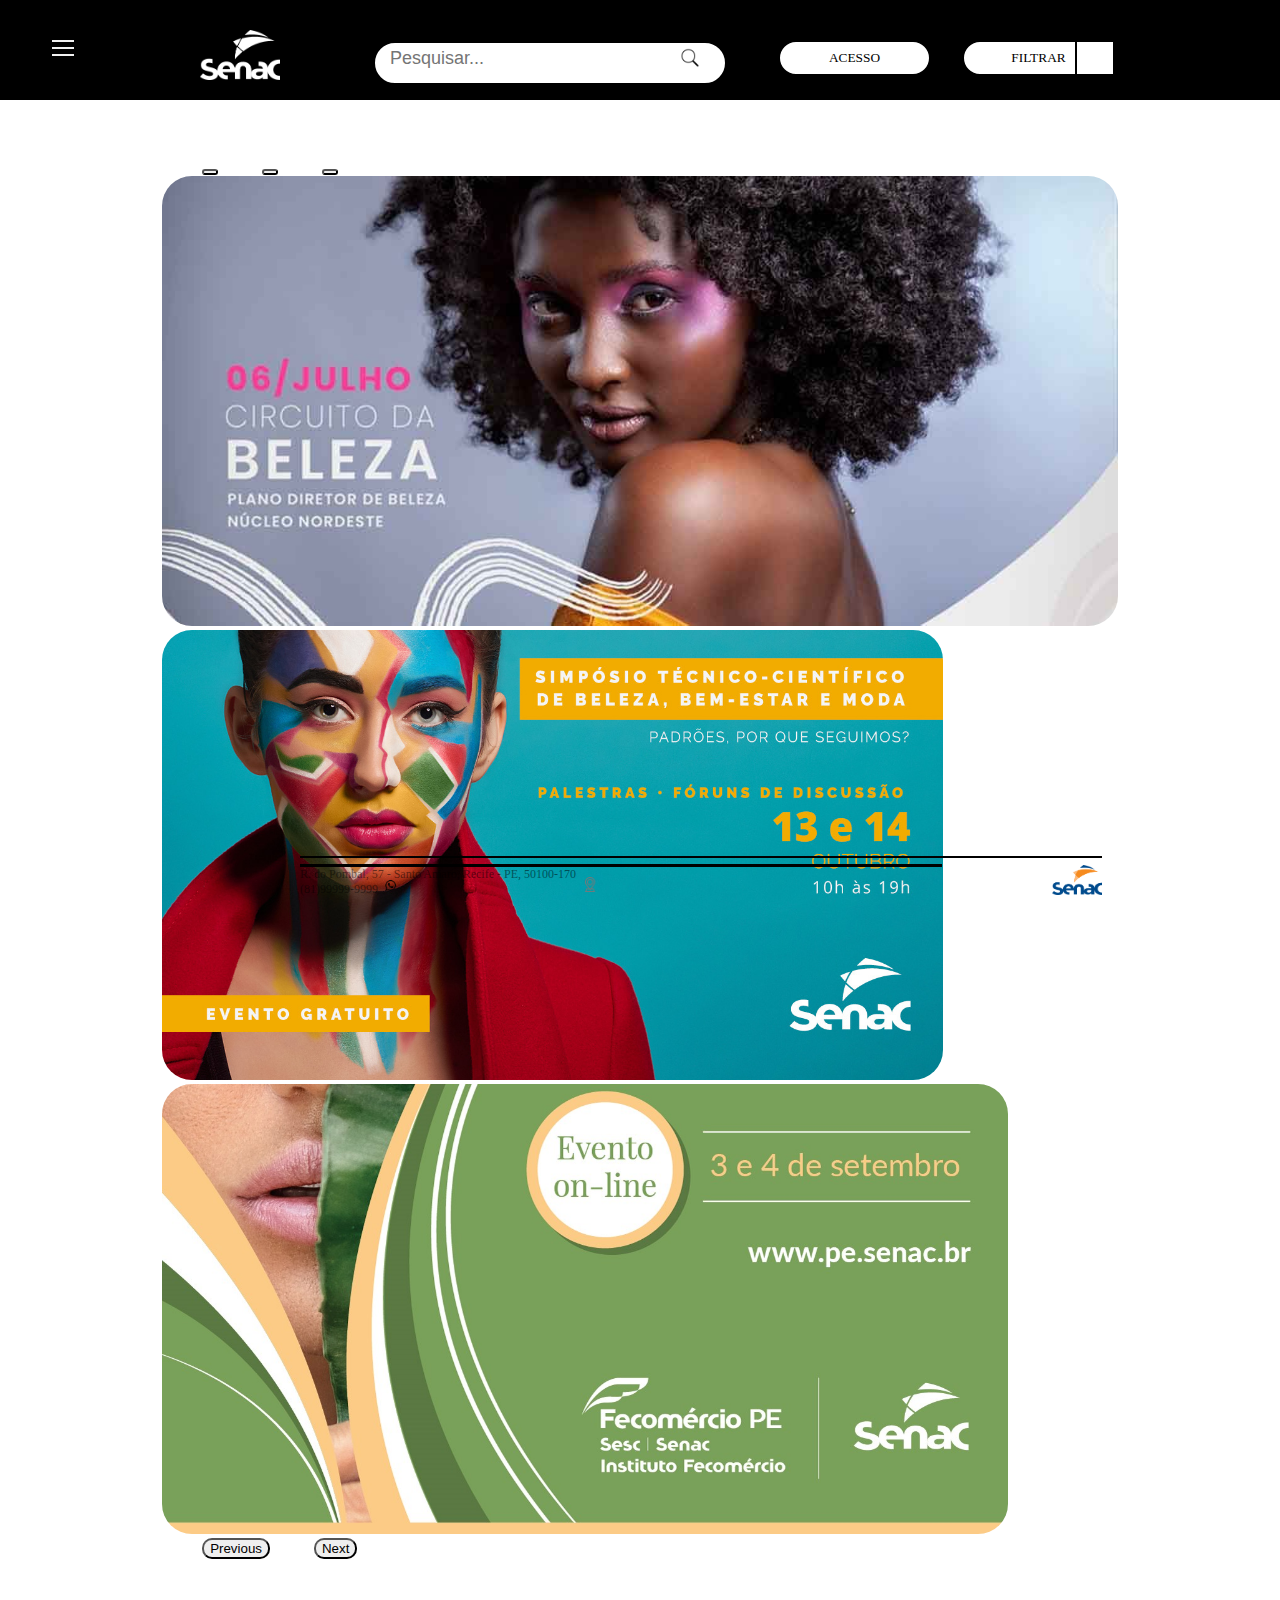
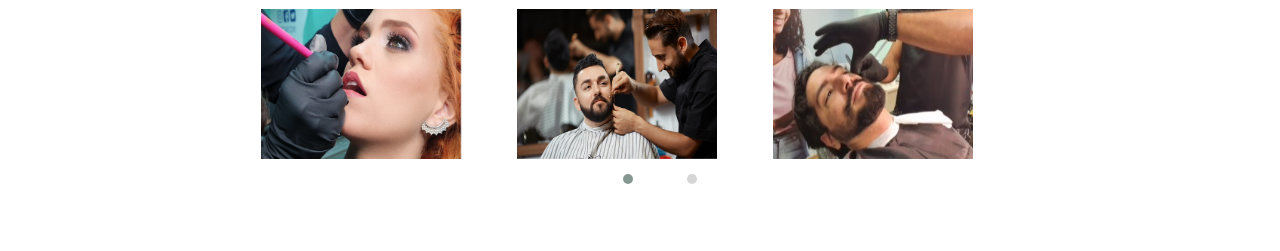
<file: index.html>
<!DOCTYPE html>
<html lang="pt-br">

<head>
  <meta charset="UTF-8">
  <meta http-equiv="X-UA-Compatible" content="IE=edge">
  <meta name="viewport" content="width=device-width, initial-scale=1.0">
  <link rel="stylesheet" href="index.css">
  <!--bootstrap-->
  <link href="https://cdn.jsdelivr.net/npm/bootstrap@5.1.3/dist/css/bootstrap.min.css" rel="stylesheet"
    integrity="sha384-1BmE4kWBq78iYhFldvKuhfTAU6auU8tT94WrHftjDbrCEXSU1oBoqyl2QvZ6jIW3" crossorigin="anonymous">
  <!--owl css-->
  <link rel="stylesheet" href="style/owl/owl.carousel.min.css">
  <link rel="stylesheet" href="style/owl/owl.theme.default.min.css">

  <title>Senac Beleza</title>
</head>

<body>

  <header>
    <!--Cabeçalho-->
    <div id="container">
        <div id="retangulo">
            <a href="index.html">
                <img src="imgSenac/logo_senac_branco.png" alt="Senac Logo" id="logoBranca">
            </a>

            <div id="container">
                <div class="dropdown">  
                <button class="dropbtn">
                    <div class="linha"></div>
                    <div class="linha"></div>
                    <div class="linha"></div>
                </button>
                <div class="dropdown-content">
                    <a class='login' href="logingeral.html"><i class="fas fa-user-check"></i> Fazer login</a>
                    <a href="index.html"><i class="fas fa-home"></i> Tela Inicial</a>
                    <a href="setores.html"><i class="fas fa-cut"></i> Setores</a>
                    <a href="eventos.html"><i class="far fa-calendar-check"></i> Evento</a>
                    <a href="sobreNos.html"><i class="fas fa-users"></i> Sobre Nós</a>
                    <a href="ajuda.html"><i class="fas fa-question-circle"></i> Ajuda</a>
                </div>
            </div>

            <!--Caixa de pesquisa de conteúdo-->
            <div id="divBusca">
                <input type="search" id="txtBusca" placeholder="&nbsp;&nbsp;Pesquisar..."/>
                <img src="imgIcones/lupa.png" id="icnBusca" alt="Pesquisa">
            </div>

            <!--Botão de acesso a conta-->
                <a href="logingeral.html">
                    <button role="button" class="btnAcesso">
                        ACESSO
                    </button>
                </a>

            <!--Botão de filtro-->
            <div id="divFiltro">
                <form>
                    <button type="button" id="btnFiltro" id="txtFiltro">FILTRAR</button>
                    <button type="button" class="btnFiltroEx"></button>
                </form>
            </div>
        </div>
    </div>

</header>

  <div class="conteudo">
 
      <div id="carouselExampleDark" class="carousel carousel-dark slide" data-bs-ride="carousel">
        <div class="carousel-indicators">
          <button type="button" data-bs-target="#carouselExampleDark" data-bs-slide-to="0" class="active"
            aria-current="true" aria-label="Slide 1"></button>
          <button type="button" data-bs-target="#carouselExampleDark" data-bs-slide-to="1"
            aria-label="Slide 2"></button>
          <button type="button" data-bs-target="#carouselExampleDark" data-bs-slide-to="2"
            aria-label="Slide 3"></button>
        </div>
        <div class="carousel-inner">
          <div class="carousel-item active" data-bs-interval="10000">
            <img src="img/b beuty.jpg" class="d-block w-100 border" alt="evento">
          </div>
          <div class="carousel-item" data-bs-interval="2000">
            <img src="img/senac.beleza.img1.jpg" class="d-block w-100 border" alt="beleza">
          </div>
          <div class="carousel-item">
            <img src="img/seminario-biosseguranca-cartaz.jpg" class="d-block w-100 border" alt="informações">
          </div>
        </div>
        <button class="carousel-control-prev" type="button" data-bs-target="#carouselExampleDark" data-bs-slide="prev">
          <span class="carousel-control-prev-icon" aria-hidden="true"></span>
          <span class="visually-hidden">Previous</span>
        </button>
        <button class="carousel-control-next" type="button" data-bs-target="#carouselExampleDark" data-bs-slide="next">
          <span class="carousel-control-next-icon" aria-hidden="true"></span>
          <span class="visually-hidden">Next</span>
        </button>
      </div>

    <div class="carousel02">
      <div class="owl-carousel owl-theme">
        <div class="item">
          <img class='box-img ' src="img/senac.beleza.img2.jpg" alt="mulher">
        </div>
        <div class="item">
          <img class='box-img ' src="img/barba 2.jpg" alt="corte">
        </div>
        <div class="item">
          <img class='box-img ' src="img/Barba.jpg" alt="corte02">
        </div>
        <div class="item">
          <img class='box-img ' src="img/maquiadora.jpeg" alt="mulher no salão">
        </div>

        <div class="item">
          <img class='box-img' src="img/Visagismo-para-homens.jpg" alt="corte03">
        </div>
      </div>
    </div>

    <div class="footer1">
      <hr size="2" color="black" width="800">
      <div>
          <footer>
              R. do Pombal, 57 - Santo Amaro, Recife - PE, 50100-170<br>(81)99999-9999
          </footer>
          <img src="imgIcones/local.png" alt="Localização" id="localIcon">
          <img src="imgIcones/whats.png" alt="Whatsapp" id="whatsIcon">
          <img src="imgSenac/senaclogo2.png" alt="Senac Logo 2" id="logo2">
      </div>
  </div>
    <!--Jquery-->
    <script src="js/owl/jquery.min.js"></script>
    <script src="js/owl/owl.carousel.min.js"></script>
    <script src="js/owl/main.js"></script>

    <!--bootstrap-->
    <script src="https://cdn.jsdelivr.net/npm/bootstrap@5.1.3/dist/js/bootstrap.bundle.min.js"
      integrity="sha384-ka7Sk0Gln4gmtz2MlQnikT1wXgYsOg+OMhuP+IlRH9sENBO0LRn5q+8nbTov4+1p"
      crossorigin="anonymous"></script>
    <script src="https://cdn.jsdelivr.net/npm/@popperjs/core@2.10.2/dist/umd/popper.min.js"
      integrity="sha384-7+zCNj/IqJ95wo16oMtfsKbZ9ccEh31eOz1HGyDuCQ6wgnyJNSYdrPa03rtR1zdB"
      crossorigin="anonymous"></script>
    <script src="https://cdn.jsdelivr.net/npm/bootstrap@5.1.3/dist/js/bootstrap.min.js"
      integrity="sha384-QJHtvGhmr9XOIpI6YVutG+2QOK9T+ZnN4kzFN1RtK3zEFEIsxhlmWl5/YESvpZ13"
      crossorigin="anonymous"></script>

</body>

</html>
</file>
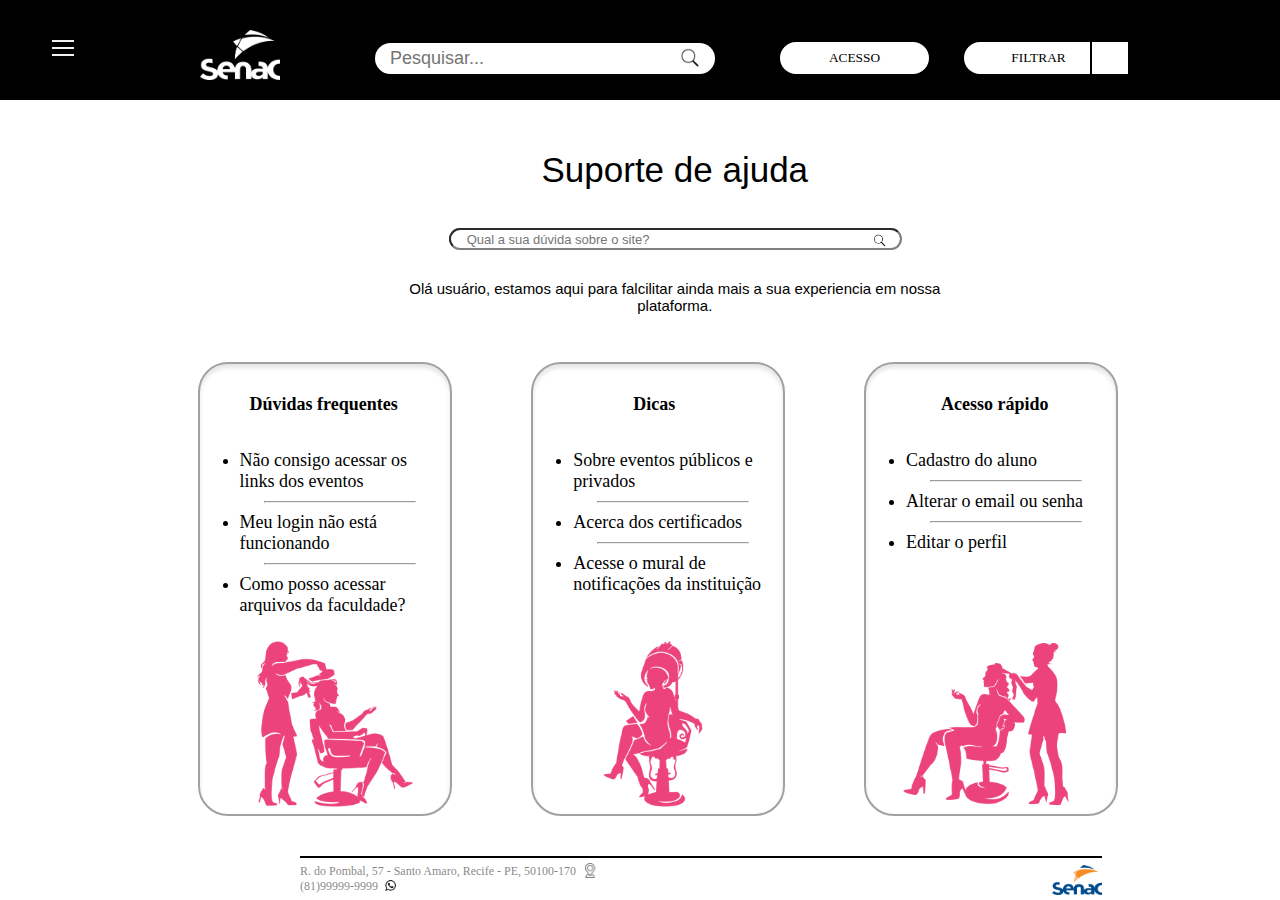
<file: ajuda.html>
<!DOCTYPE html>
<html lang="pt-br">
<head>
    <meta charset="UTF-8">
    <meta http-equiv="X-UA-Compatible" content="IE=edge">
    <meta name="viewport" content="width=device-width, initial-scale=1.0">
    <link rel="stylesheet" href="style/ajuda.css">
    
    <title>Central de ajuda</title>
</head>
<body>

<header>
    <!--Cabeçalho-->
    <div id="container">
        <div id="retangulo">
            <a href="index.html">
                <img src="imgSenac/logo_senac_branco.png" alt="Senac Logo" id="logoBranca">
            </a>

            <div id="container">
                <div class="dropdown">
                <button class="dropbtn">
                    <div class="linha"></div>
                    <div class="linha"></div>
                    <div class="linha"></div>
                </button>
                <div class="dropdown-content">
                    <a class='login' href="logingeral.html"><i class="fas fa-user-check"></i> Fazer login</a>
                    <a href="index.html"><i class="fas fa-home"></i> Tela Inicial</a>
                    <a href="setores.html"><i class="fas fa-cut"></i> Setores</a>
                    <a href="eventos.html"><i class="far fa-calendar-check"></i> Evento</a>
                    <a href="sobreNos.html"><i class="fas fa-users"></i> Sobre Nós</a>
                    <a href="ajuda.html"><i class="fas fa-question-circle"></i> Ajuda</a>
                </div>
            </div>

            <!--Caixa de pesquisa de conteúdo-->
            <div id="divBusca">
                <input type="search" id="txtBusca" placeholder="&nbsp;&nbsp;Pesquisar..."/>
                <img src="imgIcones/lupa.png" id="icnBusca" alt="Pesquisa">
            </div>

            <!--Botão de acesso a conta-->
                <a href="logingeral.html">
                    <button role="button" class="btnAcesso">
                        ACESSO
                    </button>
                </a>

            <!--Botão de filtro-->
            <div id="divFiltro">
                <form>
                    <button type="button" id="btnFiltro" id="txtFiltro">FILTRAR</button>
                    <button type="button" class="btnFiltroEx"></button>
                </form>
            </div>
        </div>
    </div>

</header>

    <!--Corpo do site aqui-->

    <div class="divPesquisa">
        Suporte de ajuda
        <div class="caixaPesquisa">
            <input type="search" id="txtPesquisa" placeholder="&nbsp;&nbsp;&nbsp;Qual a sua dúvida sobre o site?"/>
            <img src="imgIcones/lupa.png" id="icnPesquisa" alt="Pesquisa">
        </div>
        <div class="txtRecep">
            Olá usuário, estamos aqui para falcilitar ainda mais a sua experiencia em nossa plataforma.
        </div>
    </div>

    <div id="ret1">
        <div id="txt1">
            <b>Dúvidas frequentes</b>
        </div>
        <ul id="lista">
            <li>Não consigo acessar os links dos eventos</li>
            <hr id="hr1">
            <li>Meu login não está funcionando</li>
            <hr id="hr1">
            <li>Como posso acessar arquivos da faculdade?</li>
        </ul>  
        <img src="imgIcones/duvida2.png" id="img1" alt="Imagem 1">
    </div>

    <div id="ret2">
        <div id="txt2">
            <b>Dicas</b>
        </div>
        <ul id="lista">
            <li>Sobre eventos públicos e privados</li>
            <hr id="hr1">
            <li>Acerca dos certificados</li>
            <hr id="hr1">
            <li>Acesse o mural de notificações da instituição</li>
        </ul>  
        <img src="imgIcones/duvida1.png" id="img2" alt="Imagem 2">
    </div>

    <div id="ret3">
        <div id="txt3">
            <b>Acesso rápido</b>
        </div>
        <ul id="lista">
            <li>Cadastro do aluno</li>
            <hr id="hr1">
            <li>Alterar o email ou senha</li>
            <hr id="hr1">
            <li>Editar o perfil</li>
        </ul>  
        <img src="imgIcones/duvida3.png" id="img3" alt="Imagem 3">
    </div>

    <!--Footer-->
    <div class="footer1">
        <hr size="2" color="black" width="800">
        <div>
            <footer>
                R. do Pombal, 57 - Santo Amaro, Recife - PE, 50100-170<br>(81)99999-9999
            </footer>
            <img src="imgIcones/local.png" alt="Localização" id="localIcon">
            <img src="imgIcones/whats.png" alt="Whatsapp" id="whatsIcon">
            <img src="imgSenac/senaclogo2.png" alt="Senac Logo 2" id="logo2">
        </div>
    </div>
</body>
</html>
</file>
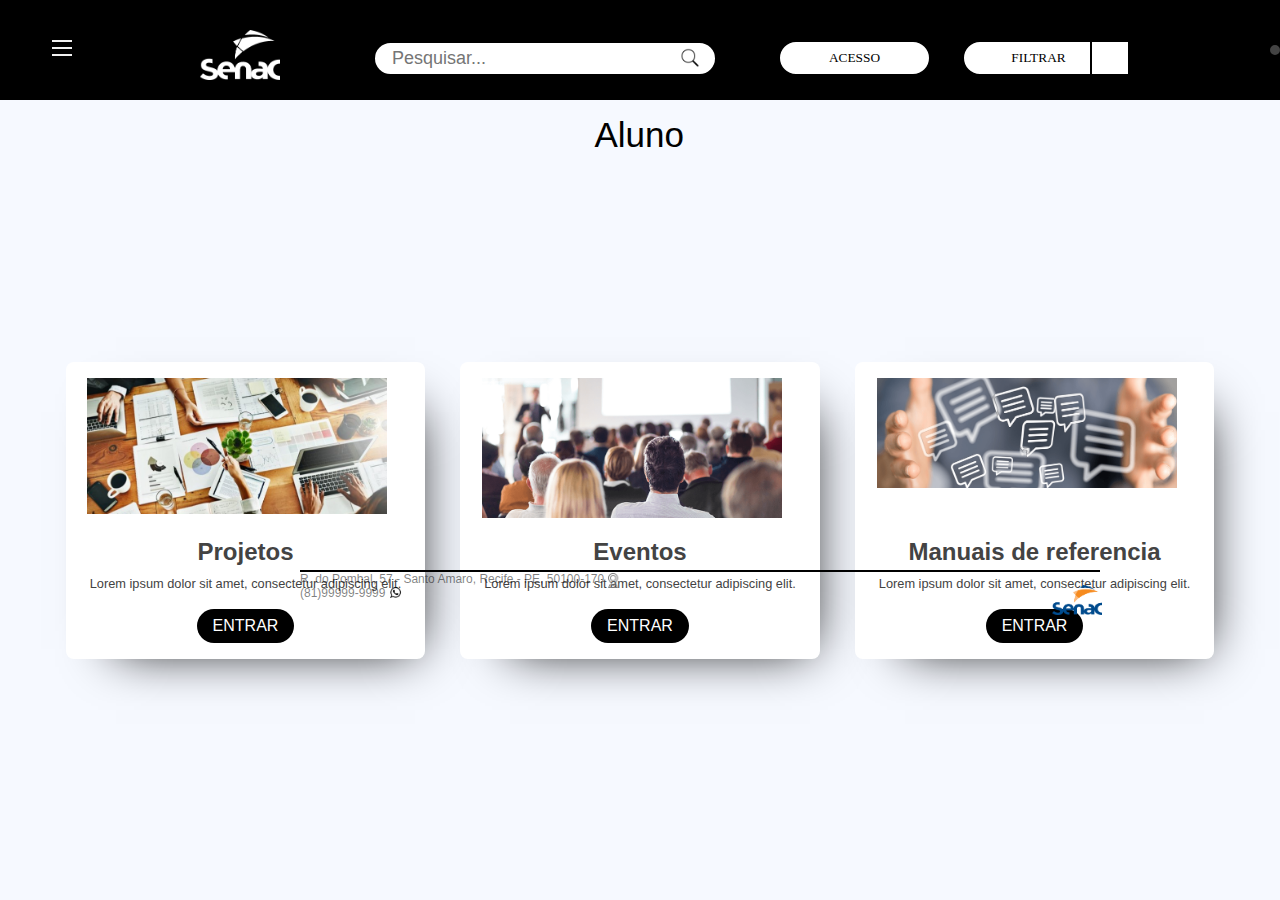
<file: AlunPrincipal.html>
﻿<!DOCTYPE html>
<html lang="pt-br">
<head>
    <meta charset="UTF-8">
    <meta http-equiv="X-UA-Compatible" content="IE=edge">
    <meta name="viewport" content="width=device-width, initial-scale=1.0">
    <link rel="stylesheet" href="style/AlunPrincipal.css">

    <title>Página do aluno</title>
</head>
<body>

    <!--Cabeçalho-->
    <header>
        <!--Cabeçalho-->
        <div id="container">
            <div id="retangulo">
                <a href="index.html">
                    <img src="imgSenac/logo_senac_branco.png" alt="Senac Logo" id="logoBranca">
                </a>
    
                <div id="container">
                    <div class="dropdown">
                    <button class="dropbtn">
                        <div class="linha"></div>
                        <div class="linha"></div>
                        <div class="linha"></div>
                    </button>
                    <div class="dropdown-content">
                        <a class='login' href="logingeral.html"><i class="fas fa-user-check"></i> Fazer login</a>
                        <a href="index.html"><i class="fas fa-home"></i> Tela Inicial</a>
                        <a href="setores.html"><i class="fas fa-cut"></i> Setores</a>
                        <a href="#"><i class="far fa-calendar-check"></i> Evento</a>
                        <a href="#"><i class="fas fa-users"></i> Sobre Nós</a>
                        <a href="ajuda.html"><i class="fas fa-question-circle"></i> Ajuda</a>
                    </div>
                    </div>
    
                <!--Caixa de pesquisa de conteúdo-->
                <div id="divBusca">
                    <input type="search" id="txtBusca" placeholder="&nbsp;&nbsp;Pesquisar..."/>
                    <img src="imgIcones/lupa.png" id="icnBusca" alt="Pesquisa">
                </div>
    
                <!--Botão de acesso a conta-->
                    <a href="logingeral.html">
                        <button role="button" class="btnAcesso">
                            ACESSO
                        </button>
                    </a>
    
                <!--Botão de filtro-->
                <div id="divFiltro">
                    <form>
                        <button type="button" id="btnFiltro">FILTRAR</button>
                        <button type="button" class="btnFiltroEx"></button>
                    </form>
                </div>
            </div>
        </div>
        </div>
    </header>
<div>
    <div class="txtAreaDoAluno">
        Aluno
    </div>
    <div>
    <main class="cards">
       
 <section class="card contact">
            
<div class="icon">
                
<img src="imgSenac/projeto1.jpg" alt="Contact us.">
          
  </div>
            <h3>Projetos</h3>
           
 <span>Lorem ipsum dolor sit amet, consectetur adipiscing elit.</span>
           
 <button>Entrar</button>
        </section>
        <section class="card shop">
         
    <div class="icon">
                <img src="imgSenac/eventos.png" alt="Shop here.">
           
    </div>
            <h3>Eventos</h3>
            <span>Lorem ipsum dolor sit amet, consectetur adipiscing elit.</span>
       
     <button>Entrar</button>
        </section>
        <section class="card about">
            <div class="icon">
             
    <img src="imgSenac/postagens.png" alt="About us.">
          
    </div>
            <h3>Manuais de referencia</h3>
            
    <span>Lorem ipsum dolor sit amet, consectetur adipiscing elit.</span>
         
   <button>Entrar</button>
        </section>
    </main>
</div>
</div>
</div>

   

    <!--Footer-->
    <div class="footer1">
        <hr size="2" color="black" width="800">
        <div>
            <footer>
                R. do Pombal, 57 - Santo Amaro, Recife - PE, 50100-170<br>(81)99999-9999
            </footer>
            <img src="imgIcones/local.png" alt="Localização" id="localIcon">
            <img src="imgIcones/whats.png" alt="Whatsapp" id="whatsIcon">
            <img src="imgSenac/senaclogo2.png" alt="Senac Logo 2" id="logo2">
        </div>
    </div>
</body>
</html>
</file>
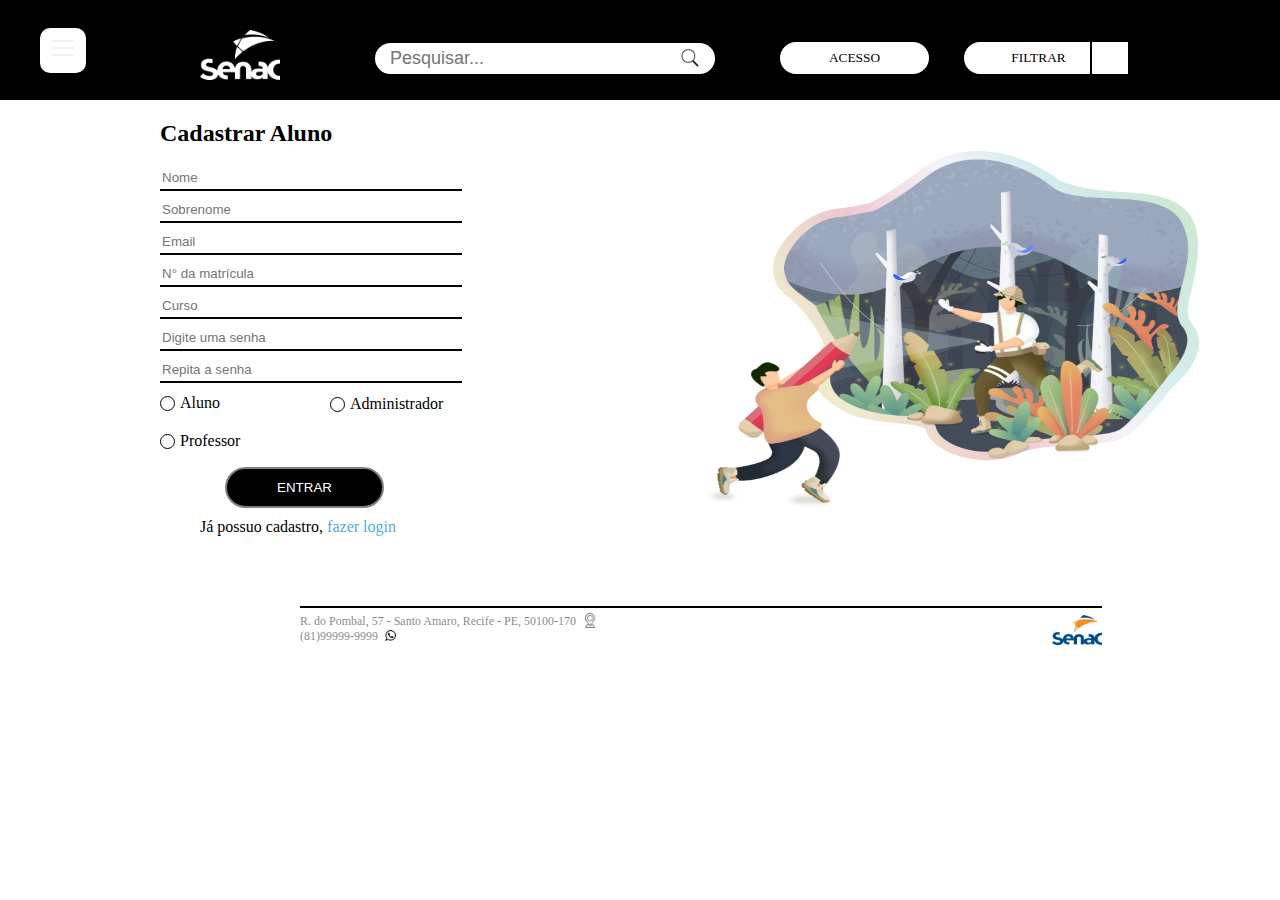
<file: cadAluno.html>
<!DOCTYPE html>
<html lang="pt-br">
<head>
    <meta charset="UTF-8">
    <meta http-equiv="X-UA-Compatible" content="IE=edge">
    <meta name="viewport" content="width=device-width, initial-scale=1.0">
    <title>Tela de Login</title>
    <link rel="stylesheet" href="style/cadastro.css">
</head>
<body>

        <div id="container">
            <div id="retangulo">
                <a href="index.html">
                    <img src="imgSenac/logo_senac_branco.png" alt="Senac Logo" id="logoBranca">
                </a>
    
                <div id="container">
                    <div class="dropdown">
                        <button class="dropbtn" class="menu">
                            <div class="linha"></div>
                            <div class="linha"></div>
                            <div class="linha"></div>
                        </button>
                    </div>
                    <div class="dropdown-content">
                        <a class='login' href="logingeral.html"><i class="fas fa-user-check"></i> Fazer login</a>
                        <a href="index.html"><i class="fas fa-home"></i> Tela Inicial</a>
                        <a href="setores.html"><i class="fas fa-cut"></i> Setores</a>
                        <a href="#"><i class="far fa-calendar-check"></i> Evento</a>
                        <a href="sobrenois.html"><i class="fas fa-users"></i> Sobre Nós</a>
                        <a href="ajuda.html"><i class="fas fa-question-circle"></i> Ajuda</a>
                    </div>
                </div>

        <!--Caixa de pesquisa de conteúdo-->
        <div id="divBusca">
            <input type="search" id="txtBusca" placeholder="&nbsp;&nbsp;Pesquisar..."/>
            <img src="imgIcones/lupa.png" id="icnBusca" alt="Pesquisa">
        </div>

        <!--Botão de acesso a conta-->
            <a href="logingeral.html">
                <button role="button" class="btnAcesso">
                    ACESSO
                </button>
            </a>

        <!--Botão de filtro-->
        <div id="divFiltro">
            <form>
                <button type="button" id="btnFiltro" id="txtFiltro">FILTRAR</button>
                <button type="button" class="btnFiltroEx"></button>
            </form>
        </div>
    </div>
        </div>

    <!--Imagem do login-->
    <img src="imgIcones/imglogin.PNG" alt="Ilustração" id="imgLogin">

    <!--Informações do login-->
    <div id="divLogin">
        <h2>Cadastrar Aluno</h2>

        <!--Nome-->
        <div>
            <input type="text" id="txtNome" placeholder="Nome"/>
            <hr size="2" color="black" width="300">
        </div>

        <!--Sobrenome-->
        <div>
            <input type="text" id="txtSobrenome" placeholder="Sobrenome"/>
            <hr size="2" color="black" width="300">
        </div>

        <!--Email-->
        <div>
            <input type="text" id="txtEmail" placeholder="Email"/>
            <hr size="2" color="black" width="300">
        </div>

        <!--Nº da matrícula-->
        <div>
            <input type="text" id="txtMatri" placeholder="N° da matrícula"/>
            <hr size="2" color="black" width="300">
        </div>

        <!--curso-->
        <div>
            <input type="text" id="txtCurso" placeholder="Curso"/>
            <hr size="2" color="black" width="300">
        </div>

        <!--Digite uma senha-->
        <div>
            <input type="password" id="txtSenha" placeholder="Digite uma senha"/>
            <hr size="2" color="black" width="300">
        </div>

        <!--Repite a senha-->
        <div>
            <input type="password" id="txtSenha" placeholder="Repita a senha"/>
            <hr size="2" color="black" width="300">
        </div>

        <!--Botão do aluno-->
        <div>
            <form>
                <button type="button" id="btnAlunoProf"></button>
            </form>
            <div id="txtAlunoProf">Aluno</div>
        </div>

        <!--Botão do professor-->
        <div>
            <form>
                <a href="cadProf.html">
                    <button type="button" id="btnAlunoProf"></button>
                </a>
                
            </form>
            <div id="txtAlunoProf">Professor</div>
        </div>

        <!--Botão do ADM-->
        <div>
            <form>
                <button type="button" id="btnAdmAlu"></button>
            </form>
            <div id="txtAdmAlu">Administrador</div>
        </div>

        <!--Botão de entrar-->
        <button id="btnEntrarAlu">ENTRAR</button>
        <div class="auxiliarFinalAlu">
            Já possuo cadastro, <a href="logingeral.html">fazer login</a>
        </div>
    </div>

    <!--Footer-->
    <div class="footer1">
        <hr size="2" color="black" width="800">
        <div>
            <footer>
                R. do Pombal, 57 - Santo Amaro, Recife - PE, 50100-170<br>(81)99999-9999
            </footer>
            <img src="imgIcones/local.png" alt="Localização" id="localIcon">
            <img src="imgIcones/whats.png" alt="Whatsapp" id="whatsIcon">
            <img src="imgSenac/senaclogo2.png" alt="Senac Logo 2" id="logo2">
        </div>
    </div>
</body>
</html>
</file>
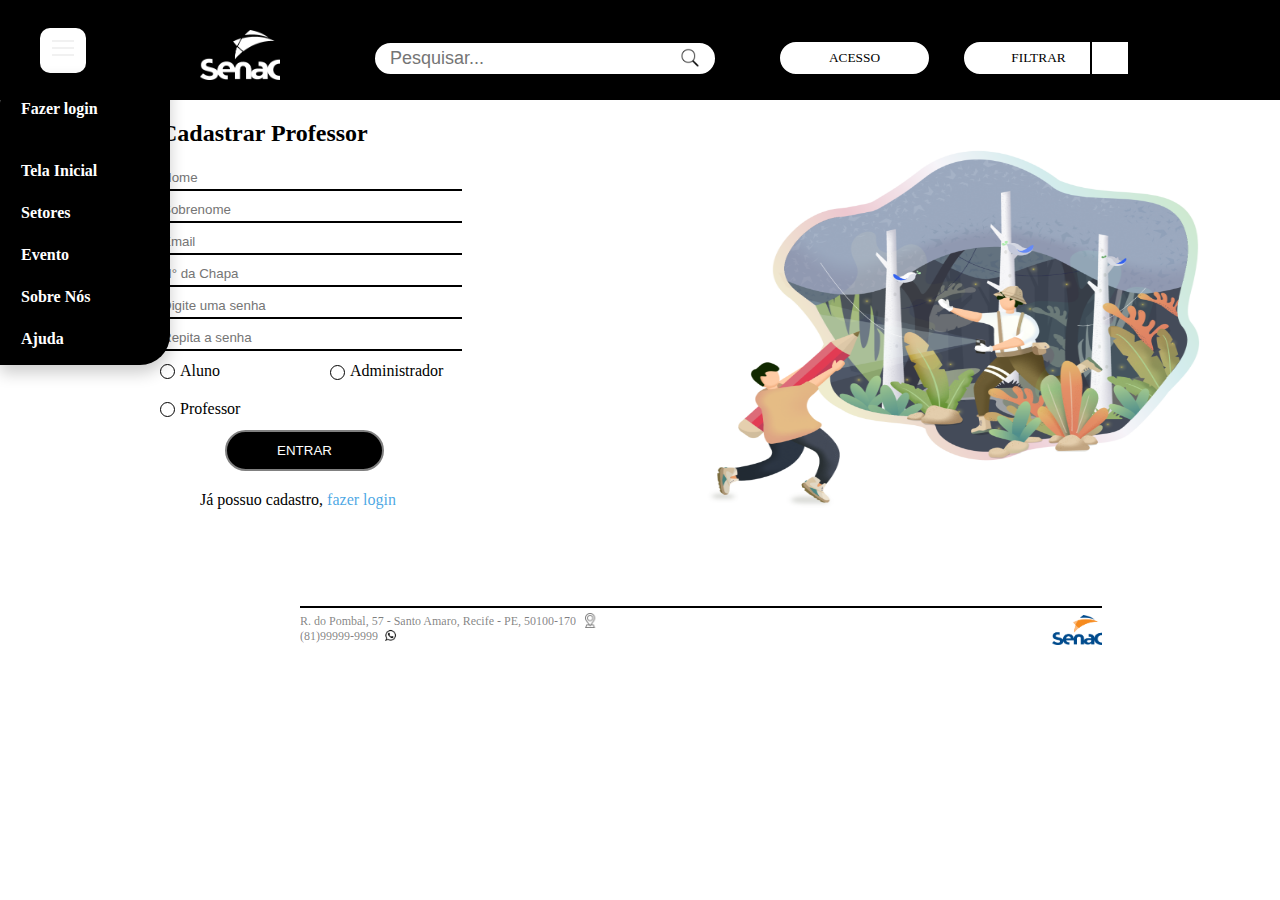
<file: cadProf.html>
<!DOCTYPE html>
<html lang="pt-br">
<head>
    <meta charset="UTF-8">
    <meta http-equiv="X-UA-Compatible" content="IE=edge">
    <meta name="viewport" content="width=device-width, initial-scale=1.0">
    <title>Tela de Cadastro do Professor</title>
    <link rel="stylesheet" href="style/cadastro.css">
</head>
<body>
    <div id="retangulo">
        <a href="index.html">
            <img src="imgSenac/logo_senac_branco.png" alt="Senac Logo" id="logoBranca">
        </a>

        <div id="container">
            <div class="dropdown">
            <button class="dropbtn" class="menu">
                <div class="linha"></div>
                <div class="linha"></div>
                <div class="linha"></div>
            </button>
            <div class="dropdown-content">
                <a class='login' href="logingeral.html"><i class="fas fa-user-check"></i> Fazer login</a>
                <a href="index.html"><i class="fas fa-home"></i> Tela Inicial</a>
                <a href="setores.html"><i class="fas fa-cut"></i> Setores</a>
                <a href="#"><i class="far fa-calendar-check"></i> Evento</a>
                <a href="sobrenois.html"><i class="fas fa-users"></i> Sobre Nós</a>
                <a href="ajuda.html"><i class="fas fa-question-circle"></i> Ajuda</a>
            </div>
            </div>

        <!--Caixa de pesquisa de conteúdo-->
        <div id="divBusca">
            <input type="search" id="txtBusca" placeholder="&nbsp;&nbsp;Pesquisar..."/>
            <img src="imgIcones/lupa.png" id="icnBusca" alt="Pesquisa">
        </div>

        <!--Botão de acesso a conta-->
        <a href="logingeral.html">
            <button role="button" class="btnAcesso">
                ACESSO
            </button>
        </a>

        <!--Botão de filtro-->
        <div id="divFiltro">
            <form>
                <button type="button" id="btnFiltro" id="txtFiltro">FILTRAR</button>
                <button type="button" class="btnFiltroEx"></button>
            </form>
        </div>
    </div>

    <!--Imagem do login-->
    <img src="imgIcones/imglogin.PNG" alt="Ilustração" id="imgLogin">

    <!--Informações do login-->
    <div id="divLogin">
        <h2>Cadastrar Professor</h2>

        <!--Nome-->
        <div>
            <input type="text" id="txtNome" placeholder="Nome"/>
            <hr size="2" color="black" width="300">
        </div>

        <!--Sobrenome-->
        <div>
            <input type="text" id="txtSobrenome" placeholder="Sobrenome"/>
            <hr size="2" color="black" width="300">
        </div>

        <!--Email-->
        <div>
            <input type="text" id="txtEmail" placeholder="Email"/>
            <hr size="2" color="black" width="300">
        </div>

        <!--Nº da Chapa-->
        <div>
            <input type="text" id="txtChapa" placeholder="N° da Chapa"/>
            <hr size="2" color="black" width="300">
        </div>

        <!--Digite uma senha-->
        <div>
            <input type="password" id="txtSenha" placeholder="Digite uma senha"/>
            <hr size="2" color="black" width="300">
        </div>

        <!--Repite a senha-->
        <div>
            <input type="password" id="txtSenha" placeholder="Repita a senha"/>
            <hr size="2" color="black" width="300">
        </div>

        <!--Botão do aluno-->
        <div>
            <form>
                <a href="cadAluno.html">
                    <button type="button" id="btnAlunoProf"></button>
                </a>
            </form>
            <div id="txtAlunoProf">Aluno</div>
        </div>

        <!--Botão do professor-->
        <div>
            <form>
                <button type="button" id="btnAlunoProf"></button>
            </form>
            <div id="txtAlunoProf">Professor</div>
        </div>

        <!--Botão do ADM-->
        <div>
            <form>
                <button type="button" id="btnAdmProf"></button>
            </form>
            <div id="txtAdmProf">Administrador</div>
        </div>

        <!--Botão de entrar-->
        <button id="btnEntrarProf">ENTRAR</button>
        <div class="auxiliarFinalProf">
            Já possuo cadastro, <a href="logingeral.html">fazer login</a>
        </div>
    </div>

    <!--Footer-->
    <div class="footer1">
        <hr size="2" color="black" width="800">
        <div>
            <footer>
                R. do Pombal, 57 - Santo Amaro, Recife - PE, 50100-170<br>(81)99999-9999
            </footer>
            <img src="imgIcones/local.png" alt="Localização" id="localIcon">
            <img src="imgIcones/whats.png" alt="Whatsapp" id="whatsIcon">
            <img src="imgSenac/senaclogo2.png" alt="Senac Logo 2" id="logo2">
        </div>
    </div>
</body>
</html>
</file>
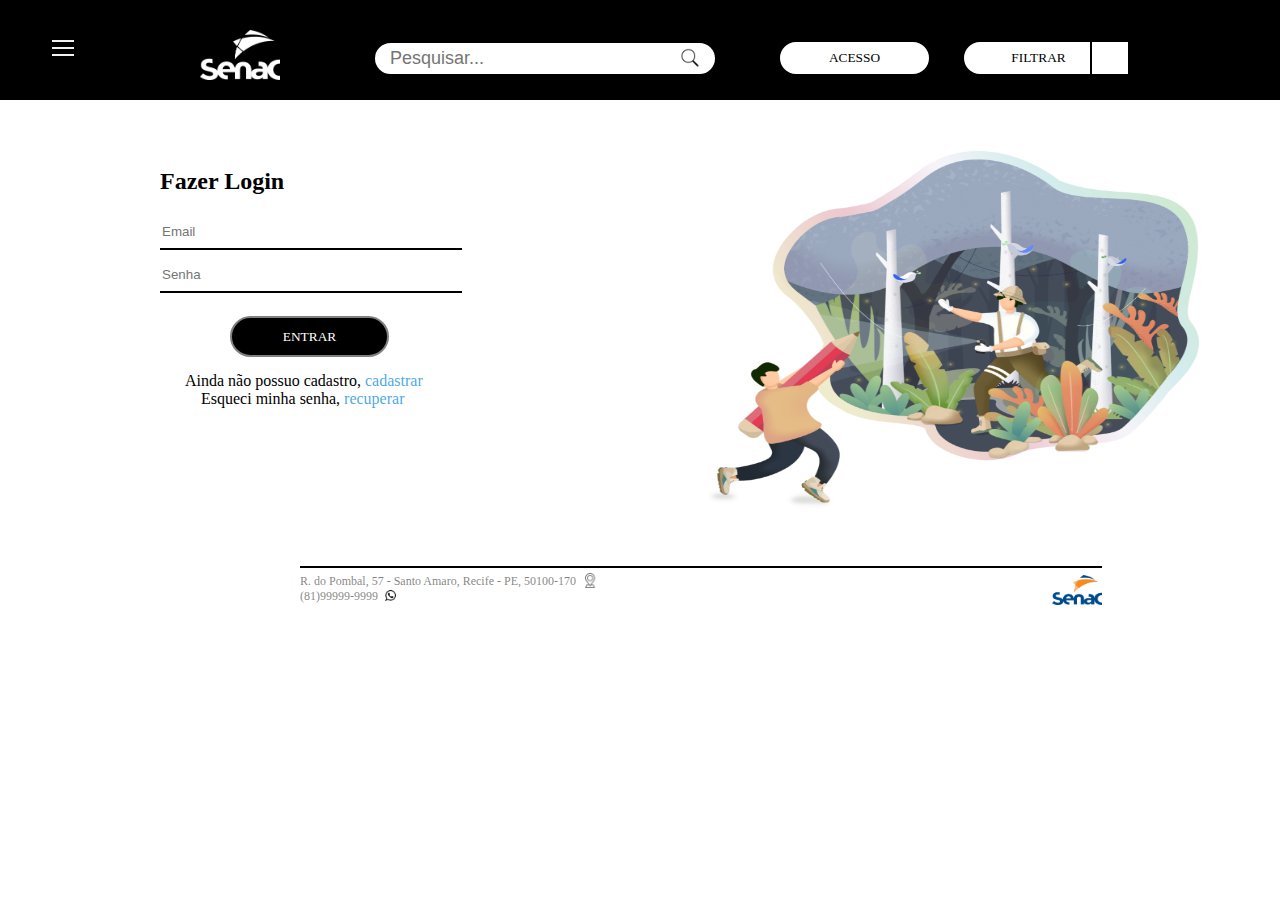
<file: logingeral.html>
<!DOCTYPE html>
<html lang="pt-br">
<head>
    <meta charset="UTF-8">
    <meta http-equiv="X-UA-Compatible" content="IE=edge">
    <meta name="viewport" content="width=device-width, initial-scale=1.0">
    <title>Tela de Login</title>
    <link rel="stylesheet" href="style/logingeral.css">
</head>
<body>
    <header>
        <!--Cabeçalho-->
        <div id="container">
            <div id="retangulo">
                <a href="index.html">
                    <img src="imgSenac/logo_senac_branco.png" alt="Senac Logo" id="logoBranca">
                </a>
    
                <div id="container">
                    <div class="dropdown">
                    <button class="dropbtn">
                        <div class="linha"></div>
                        <div class="linha"></div>
                        <div class="linha"></div>
                    </button>
                    <div class="dropdown-content">
                        <a class='login' href="logingeral.html"><i class="fas fa-user-check"></i> Fazer login</a>
                        <a href="index.html"><i class="fas fa-home"></i> Tela Inicial</a>
                        <a href="setores.html"><i class="fas fa-cut"></i> Setores</a>
                        <a href="#"><i class="far fa-calendar-check"></i> Evento</a>
                        <a href="sobreNos.html"><i class="fas fa-users"></i> Sobre Nós</a>
                        <a href="ajuda.html"><i class="fas fa-question-circle"></i> Ajuda</a>
                    </div>
                    </div>
    
                <!--Caixa de pesquisa de conteúdo-->
                <div id="divBusca">
                    <input type="search" id="txtBusca" placeholder="&nbsp;&nbsp;Pesquisar..."/>
                    <img src="imgIcones/lupa.png" id="icnBusca" alt="Pesquisa">
                </div>
    
                <!--Botão de acesso a conta-->
                    <a href="logingeral.html">
                        <button role="button" class="btnAcesso">
                            ACESSO
                        </button>
                    </a>
    
                <!--Botão de filtro-->
                <div id="divFiltro">
                    <form>
                        <button type="button" id="btnFiltro">FILTRAR</button>
                        <button type="button" class="btnFiltroEx"></button>
                    </form>
                </div>
            </div>
        </div>
    
    </header>

    <img src="imgIcones/imglogin.PNG" alt="Ilustração" id="imgLogin">
    <div id="divLogin">
        <h2>Fazer Login</h2>
        <div>
            <input type="text" id="txtEmail" placeholder="Email"/>
            <br><hr size="2" color="black" width="300">
        </div>
        <div>
            <input type="password" id="txtSenha" placeholder="Senha"/><br>
            <hr size="2" color="black" width="300">
        </div>
        <a href="AlunPrincipal.html"><button id="btnEntrar">ENTRAR</button></a>
        <div class="auxiliarFinal">
            Ainda não possuo cadastro, <a href="cadAluno.html">cadastrar</a>
        </div>
        <div class="auxiliarFinal">
            &nbsp;&nbsp;&nbsp;&nbsp;Esqueci minha senha, <a href="recuperar.html">recuperar</a>
        </div>
    </div>
    <div class="footer1">
        <hr size="2" color="black" width="800">
        <div>
            <footer>
                R. do Pombal, 57 - Santo Amaro, Recife - PE, 50100-170<br>(81)99999-9999
            </footer>
            <img src="imgIcones/local.png" alt="Localização" id="localIcon">
            <img src="imgIcones/whats.png" alt="Whatsapp" id="whatsIcon">
            <img src="imgSenac/senaclogo2.png" alt="Senac Logo 2" id="logo2">
        </div>
    </div>
</body>
</html>
</file>
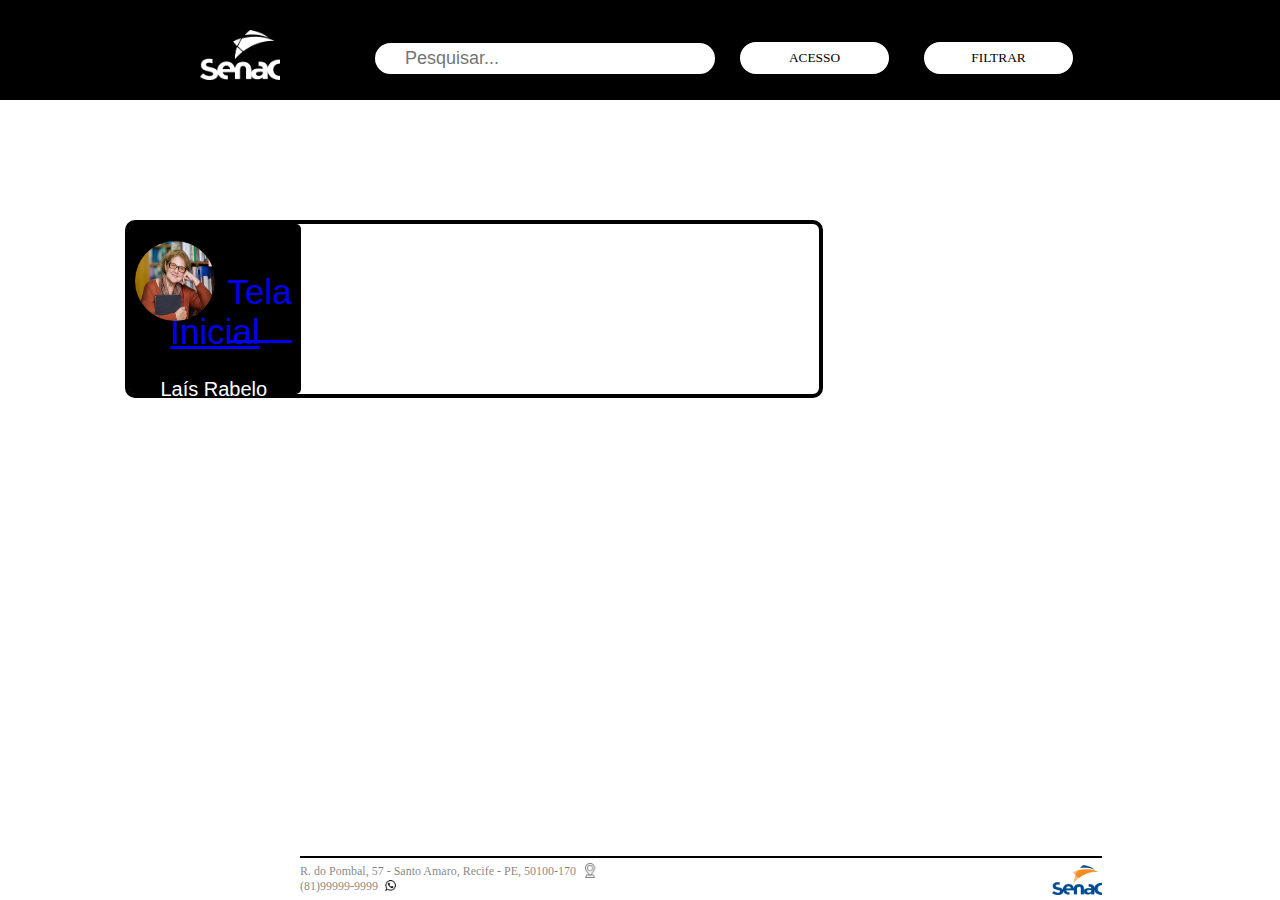
<file: mural.html>
<!DOCTYPE html>
<html lang="pt-br">
<head>
    <meta charset="UTF-8">
    <meta http-equiv="X-UA-Compatible" content="IE=edge">
    <meta name="viewport" content="width=device-width, initial-scale=1.0">
    <link rel="stylesheet" href="style/mural.css">
    <title>Central de ajuda</title>
</head>
<body>

    <!--Cabeçalho-->
    <div id="retangulo">
        <a href="index.html">
            <img src="imgSenac/logo_senac_branco.png" alt="Senac Logo" id="logoBranca">
        </a>

        <!--Caixa de pesquisa de conteúdo-->
        <div id="divBusca">
            <input type="search" id="txtBusca" placeholder="Pesquisar..."/>
            <img src="imgIcones/lupa.png" id="icnBusca" alt="Pesquisa">
        </div>

        <!--Botão de acesso a conta-->
        <div>
            <form>
                <a href="principal.html"><button id="btnAcesso">ACESSO</button></a>
            </form>
        </div>

        <!--Botão de filtro-->
        <div id="divFiltro">
            <form>
                <button type="button" id="btnFiltro">FILTRAR</button>
            </form>
        </div>
    </div>

    <!--Corpo da página-->
    <div class="divPostMu">
        <div class="retMurais">
            <div class="quadMurais">
                <img src="imgSenac/lais.jpg" alt="Foto do perfil" class="imgPessoa">
                <a href="#"><i class="fas fa-home"></i> Tela Inicial</a>
                <div id="nomePessoa">
                    Laís Rabelo
                </div>
            </div>
        </div>
    </div>

    <!--Footer-->
    <div class="footer1">
        <hr size="2" color="black" width="800">
        <div>
            <footer>
                R. do Pombal, 57 - Santo Amaro, Recife - PE, 50100-170<br>(81)99999-9999
            </footer>
            <img src="imgIcones/local.png" alt="Localização" id="localIcon">
            <img src="imgIcones/whats.png" alt="Whatsapp" id="whatsIcon">
            <img src="imgSenac/senaclogo2.png" alt="Senac Logo 2" id="logo2">
        </div>
    </div>
</body>
</html>
</file>
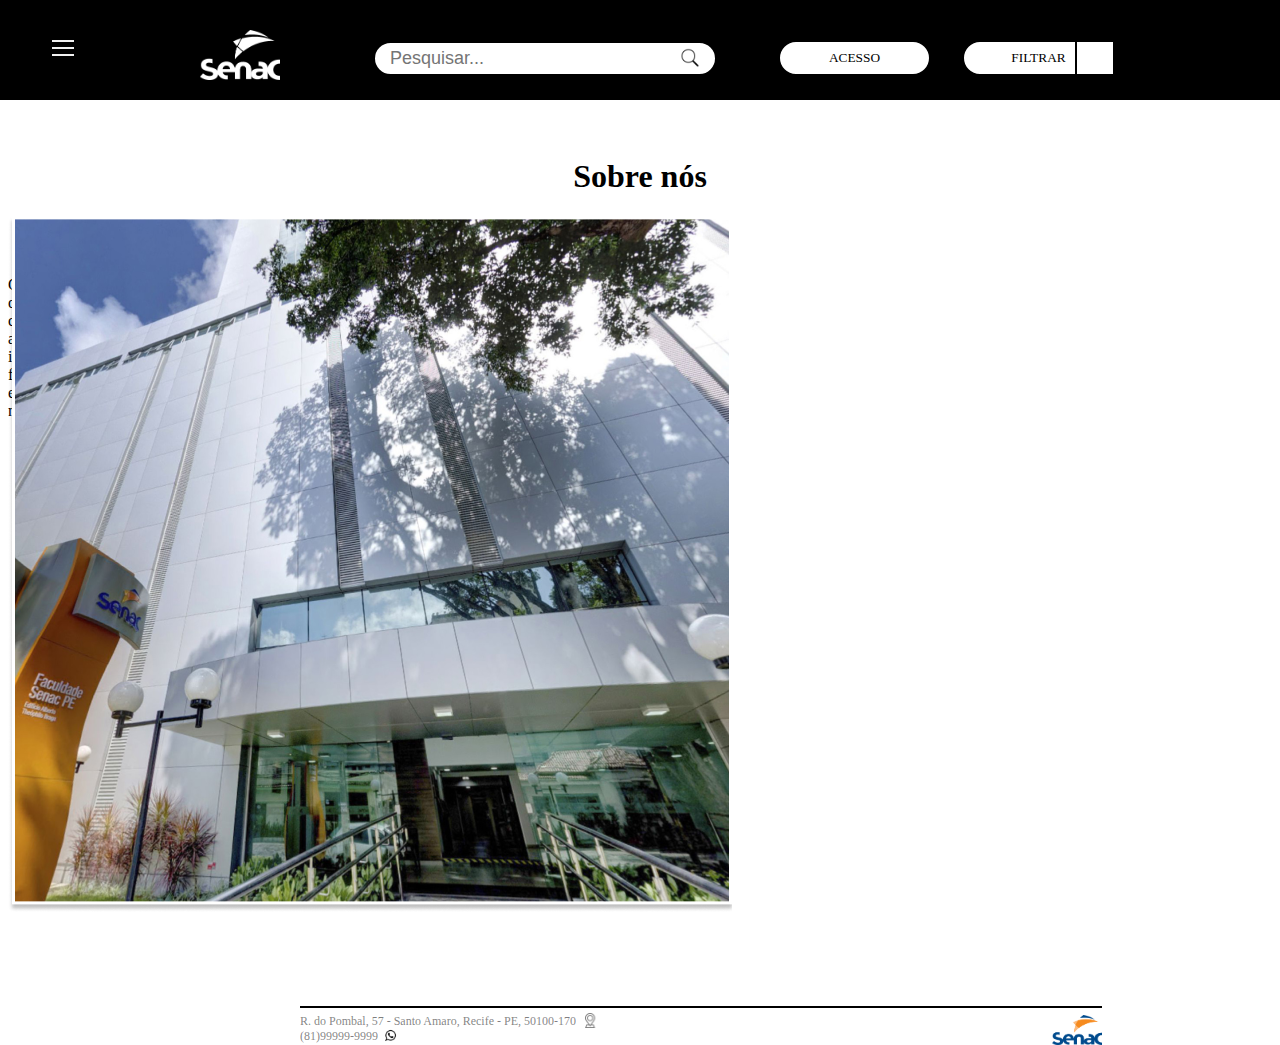
<file: sobrenois.html>
<!DOCTYPE html>
<html lang="pt-br">
<head>
    <meta charset="UTF-8">
    <meta http-equiv="X-UA-Compatible" content="IE=edge">
    <meta name="viewport" content="width=device-width, initial-scale=1.0">
    <link rel="stylesheet" href="style/sobreNos.css">
    <title>Sobre nós</title>
</head>
<body>

    <!--Cabeçalho-->
    <header>
        <div id="container">
            <div id="retangulo">
                <a href="index.html">
                    <img src="imgSenac/logo_senac_branco.png" alt="Senac Logo" id="logoBranca">
                </a>
    
                <div id="container">
                <div class="dropdown">
                <button class="dropbtn">
                    <div class="linha"></div>
                    <div class="linha"></div>
                    <div class="linha"></div>
                </button>
                <div class="dropdown-content">
                    <a class='login' href="logingeral.html"><i class="fas fa-user-check"></i> Fazer login</a>
                    <a href="index.html"><i class="fas fa-home"></i> Tela Inicial</a>
                    <a href="setores.html"><i class="fas fa-cut"></i> Setores</a>
                    <a href="#"><i class="far fa-calendar-check"></i> Evento</a>
                    <a href="sobrenois.html"><i class="fas fa-users"></i> Sobre Nós</a>
                    <a href="ajuda.html"><i class="fas fa-question-circle"></i> Ajuda</a>
                </div>
                </div>
    
                <!--Caixa de pesquisa de conteúdo-->
                <div id="divBusca">
                    <input type="search" id="txtBusca" placeholder="&nbsp;&nbsp;Pesquisar..."/>
                    <img src="imgIcones/lupa.png" id="icnBusca" alt="Pesquisa">
                </div>
    
                <!--Botão de acesso a conta-->
                    <a href="logingeral.html">
                        <button role="button" class="btnAcesso">
                            ACESSO
                        </button>
                    </a>
    
                <!--Botão de filtro-->
                <div id="divFiltro">
                    <form>
                        <button type="button" id="btnFiltro">FILTRAR</button>
                        <button type="button" class="btnFiltroEx"></button>
                    </form>
                </div>
            </div>
        </div>
        </div>
    </header>

<div class="principal-sobrenos">
    <h1>Sobre nós </h1>
    <div class="conteudo">
        <div>
            <h3>Quem somos?</h3>
            <p> O Plano Diretor de Beleza – PDB está voltado especificamente para o segmento de beleza com objetivos e metas 
                estratégicas que se desdobram em ações desenvolvidas de maneira unificada com os regionais do Nordeste. Neste 
                contexto, vem ampliar o olhar sobre o segmento, identificar as tendências, produzir conhecimento, contribuir 
                para uma visão mais dinâmica sobre o mercado, inovar nas ações estratégicas e no portfólio de cursos do Senac em 
                todo Nordeste. Tem como meta fortalecer o segmento ao se tornar um laboratório de aprendizagem e de socialização 
                de experiências, que proporciona ao docente momentos de reaprendizagem como também um olhar mais reflexivo no seu 
                fazer técnico 
                pedagógico.</p>
        </div>
        <div class="conteudo-img">
            <img src="imgSenac/predio.png" alt="Imagem prédio SENAC">
        </div>
    </div>
</div>
    

    <!--Footer-->
    <div class="footer1"style="top:1000px">
        <hr size="2" color="black" width="800">
        <div>
            <footer>
                R. do Pombal, 57 - Santo Amaro, Recife - PE, 50100-170<br>(81)99999-9999
            </footer>
            <img src="imgIcones/local.png" alt="Localização" id="localIcon">
            <img src="imgIcones/whats.png" alt="Whatsapp" id="whatsIcon">
            <img src="imgSenac/senaclogo2.png" alt="Senac Logo 2" id="logo2">
        </div>
    </div>
</body>
</html>
</file>
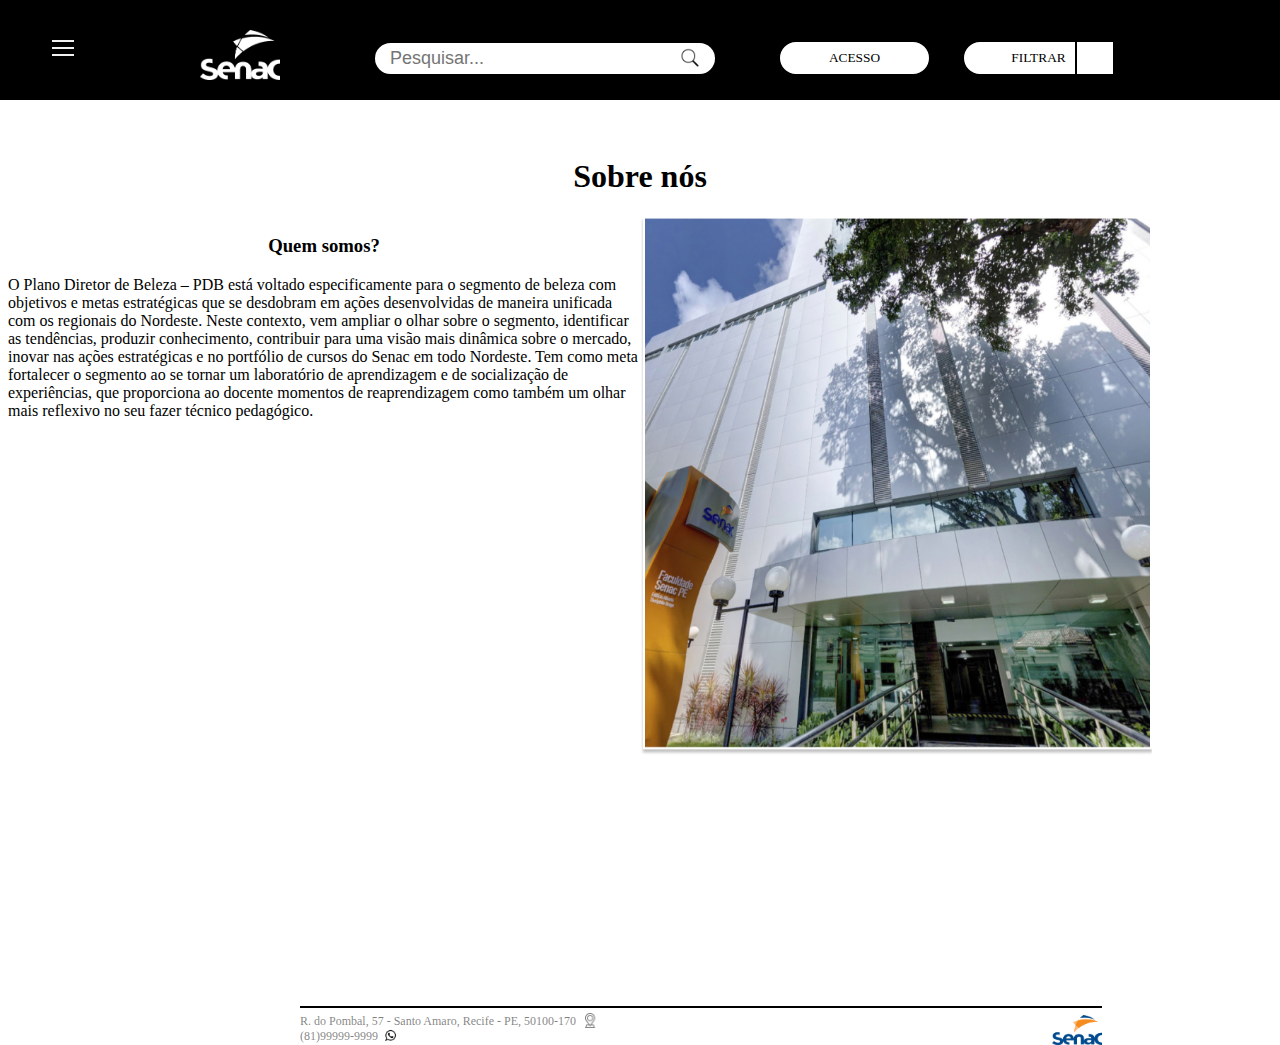
<file: sobreNos.html>
<!DOCTYPE html>
<html lang="pt-br">
<head>
    <meta charset="UTF-8">
    <meta http-equiv="X-UA-Compatible" content="IE=edge">
    <meta name="viewport" content="width=device-width, initial-scale=1.0">
    <link rel="stylesheet" href="style/sobreNos.css">
    <title>Sobre nós</title>
</head>
<body>

    <!--Cabeçalho-->
    <header>
        <div id="container">
            <div id="retangulo">
                <a href="index.html">
                    <img src="imgSenac/logo_senac_branco.png" alt="Senac Logo" id="logoBranca">
                </a>
    
                <div id="container">
                    <div class="dropdown">
                    <button class="dropbtn">
                        <div class="linha"></div>
                        <div class="linha"></div>
                        <div class="linha"></div>
                    </button>
                    <div class="dropdown-content">
                        <a class='login' href="logingeral.html"><i class="fas fa-user-check"></i> Fazer login</a>
                        <a href="index.html"><i class="fas fa-home"></i> Tela Inicial</a>
                        <a href="setores.html"><i class="fas fa-cut"></i> Setores</a>
                        <a href="#"><i class="far fa-calendar-check"></i> Evento</a>
                        <a href="sobrenois.html"><i class="fas fa-users"></i> Sobre Nós</a>
                        <a href="ajuda.html"><i class="fas fa-question-circle"></i> Ajuda</a>
                    </div>
                    </div>
    
                <!--Caixa de pesquisa de conteúdo-->
                <div id="divBusca">
                    <input type="search" id="txtBusca" placeholder="&nbsp;&nbsp;Pesquisar..."/>
                    <img src="imgIcones/lupa.png" id="icnBusca" alt="Pesquisa">
                </div>
    
                <!--Botão de acesso a conta-->
                    <a href="logingeral.html">
                        <button role="button" class="btnAcesso">
                            ACESSO
                        </button>
                    </a>
    
                <!--Botão de filtro-->
                <div id="divFiltro">
                    <form>
                        <button type="button" id="btnFiltro">FILTRAR</button>
                        <button type="button" class="btnFiltroEx"></button>
                    </form>
                </div>
            </div>
        </div>
        </div>
    </header>

<div class="principal-sobrenos">
    <h1>Sobre nós </h1>
    <div class="conteudo">
        <div>
            <h3>Quem somos?</h3>
            <p> O Plano Diretor de Beleza – PDB está voltado especificamente para o segmento de beleza com objetivos e metas 
                estratégicas que se desdobram em ações desenvolvidas de maneira unificada com os regionais do Nordeste. Neste 
                contexto, vem ampliar o olhar sobre o segmento, identificar as tendências, produzir conhecimento, contribuir 
                para uma visão mais dinâmica sobre o mercado, inovar nas ações estratégicas e no portfólio de cursos do Senac em 
                todo Nordeste. Tem como meta fortalecer o segmento ao se tornar um laboratório de aprendizagem e de socialização 
                de experiências, que proporciona ao docente momentos de reaprendizagem como também um olhar mais reflexivo no seu 
                fazer técnico 
                pedagógico.</p>
        </div>
        <div>
            <img src="imgSenac/predio.png" alt="Imagem prédio SENAC" class="conteudo-img">
        </div>
    </div>
</div>
    

    <!--Footer-->
    <div class="footer1"style="top:1000px">
        <hr size="2" color="black" width="800">
        <div>
            <footer>
                R. do Pombal, 57 - Santo Amaro, Recife - PE, 50100-170<br>(81)99999-9999
            </footer>
            <img src="imgIcones/local.png" alt="Localização" id="localIcon">
            <img src="imgIcones/whats.png" alt="Whatsapp" id="whatsIcon">
            <img src="imgSenac/senaclogo2.png" alt="Senac Logo 2" id="logo2">
        </div>
    </div>
</body>
</html>
</file>
<file: index.css>
/*Cabeçalho*/

#retangulo {
  width: 100%;
  height: 100px;
  position: absolute;
  left: 0px;
  top: 0px;
  background: black;
}

/*Leticia*/

header .container{
  display:flex;
  flex-direction: row;
  align-items: center;
  justify-content: space-between;
}
header .logo{
  margin-left: 90px;
  margin-top: 10px;
  color: var(--azul);
  font-family: Georgia, serif;
  font-size:1px;
  width: 100px;
  height: 90px;
}
.linha{
  border: solid #f1f1f1 1px;
  margin-bottom: 5px;
  width: 20px;
}
.container img { 
  max-width: 300px;
}
header #container{
background-color: black;
  height: 100%;
  width: 100%;
  display:flex;
  flex-direction: row;
  align-items: center;
  justify-content: space-between;
}
i{
  position: relative;
  left: 10px;
  top: 10px;
}
nav{
  height: 100%;
  width: 0px;
  background-color: #fff;
  
  top:0;
  left:0;
  z-index: 1;
  overflow: hidden;
  transition: width 0.3s;
  float:right;
}

nav a{ 
  color: black;
  font-size: 25px;
  display: block;
  padding: 12px 10px 12px 32px;
 

}
nav a:hover{
 background: rgba(131, 170, 195, 0.8);   
}

main{
padding: 10px;
transition: margin-left 0.5s;
float:right;
}
.dropbtn {
  background-color: black;
  padding: 12px;
  font-size: 12px;
  border: none;
  cursor: pointer;
}

.dropdown {
  position: relative;
  display: inline-block;
}

.dropdown-content {
  padding: 5px;
  display: none;
  position: absolute;
  border-radius: 30px 0px;
  background-color: black;
  min-width: 160px;
  box-shadow: 0px 8px 16px 0px rgba(0,0,0,0.2);
  z-index: 1;
}
.login{
  margin: 10px 0 20px 0 ;
}

.dropdown-content a {
  color: #ffffff;
  font-weight: bolder;
  padding: 12px 16px;
  text-decoration: none;
  display: block;
}

.dropdown-content a:hover {
  background-color: #f1f1f1
}
.dropdown:hover .dropdown-content {
  display: block;
}

.dropdown:hover .dropbtn {
  background-color: #ffffff;
} 
button{
  border-radius: 10px;
   margin-left: 40px;
}
.btnAcesso {
  border: solid 5px;
  border-radius: 156px;
  box-sizing: border-box;
  background-color: white;
  font-family: arial black;
  width: 159px;
  height: 41.5px;
  position: absolute;
  left: 735px;
  top: 37px;
  cursor: pointer;
}
.btnAcesso:hover{
  background-color: rgba(221, 220, 220, 0.678);
}

  /*Fim Letícia*/

  #logoBranca {
  width: 80px;
  height: 50px;
  position: absolute;
  left: 200px;
  top: 30px;
}
#icnBusca {
  width: 20px;
  height: 20px;
  position: relative;
  left: 305px;
  top: -26px;
}
#divBusca {
  background-color: white;
  border: solid 5px;
  border-radius: 156px;
  width: 340px;
  height: 31px;
  position: absolute;
  left: 370px;
  top: 38px;
}
#divFiltro {
  background-color: white;
  border: solid 5px;
  border-radius: 156px;
}
#txtBusca {
  float:left;
  background-color: transparent;
  border-radius: 156px;
  padding-left: 5px;
  font-style: times;
  font-size: 18px;
  border: none;
  width: 340px;
  height: 31px;
  position: relative;
  left: 0px;
  top: 0px;
}
button{
  border-radius: 10px;
   margin-left: 40px;
}
.btnAcesso {
  border: solid 5px;
  border-radius: 156px;
  box-sizing: border-box;
  background-color: white;
  font-family: arial black;
  width: 159px;
  height: 41.5px;
  position: absolute;
  left: 735px;
  top: 37px;
  cursor: pointer;
}
.btnAcesso:hover{
  background-color: rgba(221, 220, 220, 0.678);
}
#btnFiltro {
  border: solid 5px;
  border-radius: 156px 0px 0px 156px;
  box-sizing: border-box;
  background-color: white;
  font-family: arial black;
  width: 159px;
  height: 41.5px;
  position: absolute;
  left: 919px;
  top: 37px;
}
.txtFiltro{
  position: absolute;
  top: 100px;
  left: -30px;
}
.btnFiltroEx{
  border: solid 2px;
  box-sizing: border-box;
  border-radius: 0px;
  background-color: white;
  font-family: arial black;
  width: 40px;
  height: 36px;
  position: absolute;
  left: 1050px;
  top: 40px;
}

  /*Fim do cabeçalho*/
  
  /*Carousel*/

.conteudo{
  width: 100%;
  margin-top: 150px;
  display: flex;
  flex-direction: column;
  justify-content: center;
  align-items: center;
}

.border{
  border-radius: 30px;
  height: 450px;
}


.box-img{
  height: 100%;
  width: 100%;
  display: block;
}

.carousel02{
  width: 60%;
  margin: 50px 0;
}

.item{
  width: 200px;
  height: 150px;
}

/*navbar*/
.linha{
  border: solid #f1f1f1 1px;
  margin-bottom: 5px;
  width: 20px;
}

.login{
  margin: 10px 0 20px 0 ;
 
}

.dropbtn {
  background-color: #070216;
  padding: 16px;
  font-size: 16px;
  border: none;
  cursor: pointer;
}

.dropdown {
  position: relative;
  display: inline-block;
}

.dropdown-content {
  padding: 5px;
  display: none;
  position: absolute;
  background-color: #070216;
  min-width: 160px;
  box-shadow: 0px 8px 16px 0px rgba(0,0,0,0.2);
  z-index: 1;
}

.dropdown-content a {
  color: #ffffff;
  font-weight: bolder;
  padding: 12px 16px;
  text-decoration: none;
  display: block;
}

.dropdown-content a:hover {background-color: #f1f1f1}

.dropdown:hover .dropdown-content {
  display: block;
}

.dropdown:hover .dropbtn {
  background-color: #ffffff;
} 

/*Footer*/
footer{
  width: 80%;
  border-top: solid black 3px;
  display: flex;
  justify-content: space-between;
  font-family: Georgia, 'Times New Roman', Times, serif;
}

.informacoes p{
  margin-top: 30px;
 line-height: 1px;
}

/*responsive*/

@media(max-width: 951px){
  .informacoes p{
    line-height: 15px;
  }

  .logo{
    display: none;
  }

}

@media(max-width: 676px){
 .botao{
   display: none;
 }
 .border{
   height: 200px;
 }
}

/*Paulo Ricardo*/

#logoBranca {
  width: 80px;
  height: 50px;
  position: absolute;
  left: 200px;
  top: 30px;
}
#icnBusca {
  width: 20px;
  height: 20px;
  position: relative;
  left: 305px;
  top: -26px;
}
#divBusca {
  background-color: white;
  border: solid 5px;
  border-radius: 156px;
  width: 350px;
  height: 40px;
  position: absolute;
  left: 370px;
  top: 38px;
}
#divFiltro {
  background-color: white;
  border: solid 5px;
  border-radius: 156px;
}
#txtBusca {
  float:left;
  background-color: transparent;
  border-radius: 156px;
  padding-left: 5px;
  font-style: times;
  font-size: 18px;
  border: none;
  width: 340px;
  height: 31px;
  position: relative;
  left: 0px;
  top: 0px;
}
button{
  border-radius: 10px;
   margin-left: 40px;
}
.btnAcesso {
  border: solid 5px;
  border-radius: 156px;
  box-sizing: border-box;
  background-color: white;
  font-family: arial black;
  width: 159px;
  height: 41.5px;
  position: absolute;
  left: 735px;
  top: 37px;
  cursor: pointer;
}
.btnAcesso:hover{
  background-color: rgba(221, 220, 220, 0.678);
}
#btnFiltro {
  border: solid 5px;
  border-radius: 156px 0px 0px 156px;
  box-sizing: border-box;
  background-color: white;
  font-family: arial black;
  width: 159px;
  height: 41.5px;
  position: absolute;
  left: 919px;
  top: 37px;
}
.txtFiltro{
  position: absolute;
  top: 100px;
  left: -30px;
}
.btnFiltroEx{
  border: solid 2px;
  box-sizing: border-box;
  border-radius: 0px;
  background-color: white;
  font-family: arial black;
  width: 40px;
  height: 36px;
  position: absolute;
  left: 1035px;
  top: 40px;
}
  /*Cabeçalho*/

  #retangulo {
      width: 100%;
      height: 100px;
      position: absolute;
      left: 0px;
      top: 0px;
      background: black;
  }
  
      /*Leticia*/
  
  header .container{
      display:flex;
      flex-direction: row;
      align-items: center;
      justify-content: space-between;
  }
  header .logo{
      margin-left: 90px;
      margin-top: 10px;
      color: var(--azul);
      font-family: Georgia, serif;
      font-size:1px;
      width: 100px;
      height: 90px;
  }
  .linha{
      border: solid #f1f1f1 1px;
      margin-bottom: 5px;
      width: 20px;
    }
  .container img { 
      max-width: 300px;
  }
  header #container{
    background-color: black;
      height: 100%;
      width: 100%;
      display:flex;
      flex-direction: row;
      align-items: center;
      justify-content: space-between;
  }
  i{
      position: relative;
      left: 10px;
      top: 10px;
  }
  nav{
      height: 100%;
      width: 0px;
      background-color: #fff;
      
      top:0;
      left:0;
      z-index: 1;
      overflow: hidden;
      transition: width 0.3s;
      float:right;
    }
    
  nav a{ 
      color: black;
      font-size: 25px;
      display: block;
      padding: 12px 10px 12px 32px;
     
    
  }
   nav a:hover{
     background: rgba(131, 170, 195, 0.8);   
  }
    
  main{
    padding: 10px;
    transition: margin-left 0.5s;
    float:right;
  }
  .dropbtn {
      background-color: black;
      padding: 12px;
      font-size: 12px;
      border: none;
      cursor: pointer;
  }
  
  .dropdown {
      position: relative;
      display: inline-block;
  }
    
  .dropdown-content {
      padding: 5px;
      display: none;
      position: absolute;
      border-radius: 30px 0px;
      background-color: black;
      min-width: 160px;
      box-shadow: 0px 8px 16px 0px rgba(0,0,0,0.2);
      z-index: 1;
  }
  .login{
      margin: 10px 0 20px 0 ;
  }
    
  .dropdown-content a {
      color: #ffffff;
      font-weight: bolder;
      padding: 12px 16px;
      text-decoration: none;
      display: block;
  }
    
  .dropdown-content a:hover {
      background-color: #f1f1f1
  }
  .dropdown:hover .dropdown-content {
      display: block;
  }
    
  .dropdown:hover .dropbtn {
      background-color: #ffffff;
  } 
  button{
      border-radius: 10px;
       margin-left: 40px;
  }
  .btnAcesso {
      border: solid 5px;
      border-radius: 156px;
      box-sizing: border-box;
      background-color: white;
      font-family: arial black;
      width: 159px;
      height: 41.5px;
      position: absolute;
      left: 735px;
      top: 37px;
      cursor: pointer;
  }
  .btnAcesso:hover{
      background-color: rgba(221, 220, 220, 0.678);
  }
  
      /*Fim Letícia*/

/*Footer*/

.footer1 {
  display: inline;
  color: rgba(0, 0, 0, 0.51);
  font-size: 12px;
  position: absolute;
  left: 300px;
  top: 850px;
}
#logo2{
  width: 50px;
  height: 30px;
  display: inline;
  position: absolute;
  left: 752px;
  top: 15px;
}
#localIcon{
  width: 15px;
  height: 15px;
  color: rgba(0, 0, 0, 0.10);
  display: inline;
  position: relative;
  left: 285px;
  top: -20px;
}
#whatsIcon{
  width: 17px;
  height: 17px;
  display: inline;
  position: absolute;
  left: 82px;
  top: 27px;
}
</file>
<file: style/ajuda.css>
/*Cabeçalho*/

#retangulo {
    width: 100%;
    height: 100px;
    position: absolute;
    left: 0px;
    top: 0px;
    background: black;
}

    /*Leticia*/

header .container{
    display:flex;
    flex-direction: row;
    align-items: center;
    justify-content: space-between;
}
header .logo{
    margin-left: 90px;
    margin-top: 10px;
    color: var(--azul);
    font-family: Georgia, serif;
    font-size:1px;
    width: 100px;
    height: 90px;
}
.linha{
    border: solid #f1f1f1 1px;
    margin-bottom: 5px;
    width: 20px;
  }
.container img { 
    max-width: 300px;
}
header #container{
  background-color: black;
    height: 100%;
    width: 100%;
    display:flex;
    flex-direction: row;
    align-items: center;
    justify-content: space-between;
}
i{
    position: relative;
    left: 10px;
    top: 10px;
}
nav{
    height: 100%;
    width: 0px;
    background-color: #fff;
    
    top:0;
    left:0;
    z-index: 1;
    overflow: hidden;
    transition: width 0.3s;
    float:right;
  }
  
nav a{ 
    color: black;
    font-size: 25px;
    display: block;
    padding: 12px 10px 12px 32px;
   
  
}
 nav a:hover{
   background: rgba(131, 170, 195, 0.8);   
}
  
main{
  padding: 10px;
  transition: margin-left 0.5s;
  float:right;
}
.dropbtn {
    background-color: black;
    padding: 12px;
    font-size: 12px;
    border: none;
    cursor: pointer;
}

.dropdown {
    position: relative;
    display: inline-block;
}
  
.dropdown-content {
    padding: 5px;
    display: none;
    position: absolute;
    border-radius: 30px 0px;
    background-color: black;
    min-width: 160px;
    box-shadow: 0px 8px 16px 0px rgba(0,0,0,0.2);
    z-index: 1;
}
.login{
    margin: 10px 0 20px 0 ;
}
  
.dropdown-content a {
    color: #ffffff;
    font-weight: bolder;
    padding: 12px 16px;
    text-decoration: none;
    display: block;
}
  
.dropdown-content a:hover {
    background-color: #f1f1f1
}
.dropdown:hover .dropdown-content {
    display: block;
}
  
.dropdown:hover .dropbtn {
    background-color: #ffffff;
} 
button{
    border-radius: 10px;
     margin-left: 40px;
}
.btnAcesso {
    border: solid 5px;
    border-radius: 156px;
    box-sizing: border-box;
    background-color: white;
    font-family: arial black;
    width: 159px;
    height: 41.5px;
    position: absolute;
    left: 735px;
    top: 37px;
    cursor: pointer;
}
.btnAcesso:hover{
    background-color: rgba(221, 220, 220, 0.678);
}

    /*Fim Letícia*/

#logoBranca {
    width: 80px;
    height: 50px;
    position: absolute;
    left: 200px;
    top: 30px;
}
#icnBusca {
    width: 20px;
    height: 20px;
    position: relative;
    left: 305px;
    top: -26px;
}
#divBusca {
    background-color: white;
    border: solid 5px;
    border-radius: 156px;
    width: 340px;
    height: 31px;
    position: absolute;
    left: 370px;
    top: 38px;
}
#divFiltro {
    background-color: white;
    border: solid 5px;
    border-radius: 156px;
}
#txtBusca {
    float:left;
    background-color: transparent;
    border-radius: 156px;
    padding-left: 5px;
    font-style: times;
    font-size: 18px;
    border: none;
    width: 340px;
    height: 31px;
    position: relative;
    left: 0px;
    top: 0px;
}
button{
    border-radius: 10px;
     margin-left: 40px;
}
.btnAcesso {
    border: solid 5px;
    border-radius: 156px;
    box-sizing: border-box;
    background-color: white;
    font-family: arial black;
    width: 159px;
    height: 41.5px;
    position: absolute;
    left: 735px;
    top: 37px;
    cursor: pointer;
}
.btnAcesso:hover{
    background-color: rgba(221, 220, 220, 0.678);
}
#btnFiltro {
    border: solid 5px;
    border-radius: 156px 0px 0px 156px;
    box-sizing: border-box;
    background-color: white;
    font-family: arial black;
    width: 159px;
    height: 41.5px;
    position: absolute;
    left: 919px;
    top: 37px;
}
.txtFiltro{
    position: absolute;
    top: 100px;
    left: -30px;
}
.btnFiltroEx{
    border: solid 2px;
    box-sizing: border-box;
    border-radius: 0px;
    background-color: white;
    font-family: arial black;
    width: 40px;
    height: 36px;
    position: absolute;
    left: 1050px;
    top: 40px;
}

    /*Fim do cabeçalho*/

    /*Corpo*/

.divPesquisa{
    width: 300px;
    height: 38px;
    font-size: 35px;
    font-family: arial;
    text-align: center;
    color: black;
    position: absolute;
    left: 41%;
    top: 150px;
}
#icnPesquisa {
    width: 13px;
    height: 13px;
    position: relative;
    left: 205px;
    top: -36px;
}
.caixaPesquisa{
    background-color: white;
    border: solid 1px;
    border-color: gray;
    border-radius: 156px;
    width: 450px;
    height: 20px;
    position: relative;
    left: -76px;
    top: 38px;
}
#txtPesquisa{
    float:left;
    background-color: transparent;
    padding-left: 5px;
    font-style: times;
    font-size: 13px;
    border-radius: 156px;
    border-color: gray;
    height: 22px;
    width: 453px;
    position: relative;
    left: -1px;
    top: -1px;
}
.txtRecep{
    width: 600px;
    height: 38px;
    font-size: 15px;
    text-align: center;
    color: black;
    position: absolute;
    left: -150px;
    top: 130px;
}
#ret1 {
    width: 250px;
    height: 450px;
    position: relative;
    left: 15%;
    top: 354px;
    background: white;
    border-radius: 30px;
    border: solid 2px;
    border-color: rgb(161, 161, 161);
    box-shadow: 0px 4px 4px 0px rgba(0, 0, 0, 0.10);
    box-shadow: 0px 4px 4px 0px rgba(0, 0, 0, 0.10) inset;
}
#txt1{
    width: 200px;
    height: 38px;
    font-size: 18px;
    color: black;
    position: absolute;
    left: 20%;
    top: 30px;
}
#lista{
    width: 200px;
    height: 38px;
    font-size: 18px;
    color: black;
    position: absolute;
    left: 0%;
    top: 15%;
}
#hr1{
    width: 150px;
    height: 0px;
}
#img1{
    position: absolute;
    width: 180;
    height: 180px;
    left: 18%;
    top: 270px;

}
#ret2{
    width: 250px;
    height: 450px;
    position: absolute;
    left: 41.5%;
    top: 362px;
    background: white;
    border-radius: 30px;
    border: solid 2px;
    border-color: rgb(161, 161, 161);
    box-shadow: 0px 4px 4px 0px rgba(0, 0, 0, 0.10);
    box-shadow: 0px 4px 4px 0px rgba(0, 0, 0, 0.10) inset;
}
#txt2{
    width: 200px;
    height: 38px;
    font-size: 18px;
    color: black;
    position: absolute;
    left: 40%;
    top: 30px;
}
#img2{
    position: absolute;
    width: 180;
    height: 180px;
    left: 12%;
    top: 270px;

}
#ret3{
    width: 250px;
    height: 450px;
    position: absolute;
    left: 67.5%;
    top: 362px;
    background: white;
    border-radius: 30px;
    border: solid 2px;
    border-color: rgb(161, 161, 161);
    box-shadow: 0px 4px 4px 0px rgba(0, 0, 0, 0.10);
    box-shadow: 0px 4px 4px 0px rgba(0, 0, 0, 0.10) inset;
}
#txt3{
    width: 200px;
    height: 38px;
    font-size: 18px;
    color: black;
    position: absolute;
    left: 30%;
    top: 30px;
}
#img3{
    position: absolute;
    width: 180px;
    height: 180px;
    left: 12%;
    top: 270px;
}
    /*Fim do corpo*/

    /*Footer*/

.footer1 {
    display: inline;
    color: rgba(0, 0, 0, 0.51);
    font-size: 12px;
    position: absolute;
    left: 300px;
    top: 850px;
}
#logo2{
    width: 50px;
    height: 30px;
    display: inline;
    position: absolute;
    left: 752px;
    top: 15px;
}
#localIcon{
    width: 15px;
    height: 15px;
    color: rgba(0, 0, 0, 0.10);
    display: inline;
    position: absolute;
    left: 285px;
    top: 13px;
}
#whatsIcon{
    width: 17px;
    height: 17px;
    display: inline;
    position: absolute;
    left: 82px;
    top: 27px;
}
</file>
<file: style/AlunPrincipal.css>
#retangulo {
    width: 100%;
    height: 100px;
    position: absolute;
    left: 0px;
    top: 0px;
    background: black;
}
header .container{
    display:flex;
    flex-direction: row;
    align-items: center;
    justify-content: space-between;
}
header .logo{
    margin-left: 90px;
    margin-top: 10px;
    color: var(--azul);
    font-family: Georgia, serif;
    font-size:1px;
    width: 100px;
    height: 90px;
}
.linha{
    border: solid #f1f1f1 1px;
    margin-bottom: 5px;
    width: 20px;
  }
.container img { 
    max-width: 300px;
}
header #container{
  background-color: black;
    height: 100%;
    width: 100%;
    display:flex;
    flex-direction: row;
    align-items: center;
    justify-content: space-between;
}
i{
    position: relative;
    left: 10px;
    top: 10px;
}
nav{
    height: 100%;
    width: 0px;
    background-color: #fff;
    
    top:0;
    left:0;
    z-index: 1;
    overflow: hidden;
    transition: width 0.3s;
    float:right;
  }
  
nav a{ 
    color: black;
    font-size: 25px;
    display: block;
    padding: 12px 10px 12px 32px;
   
  
}
 nav a:hover{
   background: rgba(131, 170, 195, 0.8);   
}
  
main{
  padding: 10px;
  transition: margin-left 0.5s;
  float:right;
}
.dropbtn {
    background-color: black;
    padding: 12px;
    font-size: 12px;
    border: none;
    cursor: pointer;
    border-radius: 10px;
    margin-left: 40px;
}

.dropdown {
    position: relative;
    display: inline-block;
}
  
.dropdown-content {
    padding: 5px;
    display: none;
    position: absolute;
    border-radius: 30px 0px;
    background-color: black;
    min-width: 160px;
    box-shadow: 0px 8px 16px 0px rgba(0,0,0,0.2);
    z-index: 1;
}
.login{
    margin: 10px 0 20px 0 ;
}
  
.dropdown-content a {
    color: #ffffff;
    font-weight: bolder;
    padding: 12px 16px;
    text-decoration: none;
    display: block;
}
  
.dropdown-content a:hover {
    background-color: #f1f1f1
}
.dropdown:hover .dropdown-content {
    display: block;
}
  
.dropdown:hover .dropbtn {
    background-color: #ffffff;
}
.btnAcesso {
    border: solid 5px;
    border-radius: 156px;
    box-sizing: border-box;
    background-color: white;
    font-family: arial black;
    width: 159px;
    height: 41.5px;
    position: absolute;
    left: 735px;
    top: 37px;
    cursor: pointer;
}
.btnAcesso:hover{
    background-color: rgba(221, 220, 220, 0.678);
}
#logoBranca {
    width: 80px;
    height: 50px;
    position: absolute;
    left: 200px;
    top: 30px;
}
#icnBusca {
    width: 20px;
    height: 20px;
    position: relative;
    left: 300px;
    top: 0px;
}
#divBusca {
    background-color: white;
    border: solid 5px white;
    border-radius: 156px;
    width: 340px;
    height: 31px;
    position: absolute;
    left: 375px;
    top: 43.3px;
}
#divFiltro {
    background-color: white;
    border: solid 5px;
    border-radius: 156px;
}
#txtBusca {
    float:left;
    background-color: transparent;
    border-radius: 156px;
    padding-left: 5px;
    font-style: times;
    font-size: 18px;
    border: none;
    width: 339px;
    height: 31px;
    position: absolute;
    left: -3px;
    top: -5px;
}
.btnAcesso {
    border: solid 5px;
    border-radius: 156px;
    box-sizing: border-box;
    background-color: white;
    font-family: arial black;
    width: 159px;
    height: 41.5px;
    position: absolute;
    left: 775px;
    top: 37px;
    cursor: pointer;
}
#btnFiltro {
    border: solid 5px;
    border-radius: 156px;
    box-sizing: border-box;
    background-color: white;
    font-family: arial black;
    width: 159px;
    height: 41.5px;
    position: absolute;
    left: 959px;
    top: 37px;
}
.btnFiltroEx{
    border: solid 2px;
    box-sizing: border-box;
    border-radius: 0px;
    background-color: white;
    font-family: arial black;
    width: 40px;
    height: 36px;
    position: absolute;
    left: 1090px;
    top: 40px;
}

/*Fim do Cabeçalho*/

.txtAreaDoAluno{
    width: 600px;
    height: 38px;
    font-size: 35px;
    text-align: center;
    color: black;
    position: absolute;
    left: 26.5%;
    top: 115px;
}
.projetos{
    width: 300px;
    height: 38px;
    position: absolute;
    left: 10%;
    top: 180px;
}
.imgProjetos{
    border: solid #E6E6E6;
    position: absolute;
    width: 140%;
    height: 250px;
    left: 0%;
    top: 0%;
}
.retImgPro{
    width: 142%;
    height: 40px;
    position: relative;
    left: 0px;
    top: 200px;
    background: rgba(0, 0, 0, 0.51);
}
.txtRetPro{
    width: 200px;
    height: 38px;
    font-size: 25px;
    color: white;
    position: absolute;
    left: 40%;
    top: 5px;
}
.imgEventos{
    border: solid #E6E6E6;
    position: absolute;
    width: 140%;
    height: 250px;
    left: 210%;
    top: 0%;
}
.retImgEve{
    width: 142%;
    height: 40px;
    position: relative;
    left: 210%;
    top: 160px;
    background: rgba(0, 0, 0, 0.51);
}
.txtRetEve{
    width: 200px;
    height: 38px;
    font-size: 25px;
    color: white;
    position: absolute;
    left: 40%;
    top: 5px;
}
.imgPostagens{
    border: solid #E6E6E6;
    position: absolute;
    width: 140%;
    height: 250px;
    left: 0%;
    top: 800%;
}
.retImgPost{
    width: 142%;
    height: 40px;
    position: relative;
    left: 0px;
    top: 423px;
    background: rgba(0, 0, 0, 0.51);
}
.txtRetPost{
    width: 200px;
    height: 38px;
    font-size: 25px;
    color: white;
    position: absolute;
    left: 40%;
    top: 5px;
}
.imgManuais{
    border: solid #E6E6E6;
    position: absolute;
    width: 140%;
    height: 250px;
    left: 210%;
    top: 0%;
}
.retImgEve{
    width: 142%;
    height: 40px;
    position: relative;
    left: 210%;
    top: 160px;
    background: rgba(0, 0, 0, 0.51);
}
.txtRetEve{
    width: 200px;
    height: 38px;
    font-size: 25px;
    color: white;
    position: absolute;
    left: 40%;
    top: 5px;
}
.footer1 {
    display: inline;
    color: rgba(0, 0, 0, 0.51);
    font-size: 12px;
    position: absolute;
    left: 300px;
    top: 570px;
}
#logo2{
    width: 50px;
    height: 30px;
    display: inline;
    position: absolute;
    left: 752px;
    top: 15px;
}
#localIcon{
    width: 15px;
    height: 15px;
    color: rgba(0, 0, 0, 0.10);
    display: inline;
    position: absolute;
    left: 308px;
    top: 3px;
}
#whatsIcon{
    width: 17px;
    height: 17px;
    display: inline;
    position: absolute;
    left: 87px;
    top: 14px;
}

/*A parte*/

* {
    margin: 0;
    padding: 0;
    box-sizing: border-box;
    font-family: "Poppins", sans-serif;
}


body {
    background: #F6F9FF;
    height: 100vh;
    width: 100%;

    display: flex;
    justify-content: center;
    align-items: center;

    color: #434343;

    font-size: 16px;
}

main.cards {
    display: flex;
    padding: 32px;
    margin-top: 120px;
}


main.cards section.card {
    display: flex;
    flex-direction: column;
    align-items: center;
    text-align: center;
    background: white;
    padding: 1rem 1.5rem;
    border-radius: 8px;
    max-height: 460px;
    margin-left: 35px;
}

main.cards section.card:first-child {
    margin-left: 0;
}

main.cards section.card .icon {
    width: 100px;
    height: 150px;
}

main.cards section.card img {
    width: 300%;
    margin-left:-108px;
    align-items: center;
    display: flex;
}

main.cards section.card h3{
      align-items: center;
     
     font-size: 150%;
     margin: 10px 0;
} 

main.cards section.card span {
    font-weight: 300;
    max-width: 400px;
    font-size: 80%;
    margin-bottom: 18px;
}

main.cards section.card button {
    padding: 0.5rem 1rem;
    text-transform: uppercase;
    border-radius: 32px;
    border: 0;
    cursor: pointer;
    font-size: 100%;
    font-weight: 500;
    color: #fff;
    margin-bottom: 16px 0;
}

main.cards section.card.contact button {
    background: linear-gradient(to right, #000, #000);
}
main.cards section.card.shop button {
    background: linear-gradient(to right, #000, #000);
}
main.cards section.card.about button {
    background: linear-gradient(to right, #000, #000);
}

main.cards section.card.contact {
    box-shadow: 20px 20px 50px -30px #000;
}
main.cards section.card.shop {
    box-shadow: 20px 20px 50px -30px #000
}
main.cards section.card.about {
    box-shadow: 20px 20px 50px -30px #000;
}

@media screen and (max-width: 720px) {
    main.cards {
        flex-direction: column;
    }

    main.cards section.card {
        margin-left: 0;
        margin-bottom: 32px;
    }

    main.cards section.card:last-child {
        margin-bottom: 0;
    }

    main.cards section.card button {
        font-size: 70%;
    }

}
</file>
<file: style/cadastro.css>
#retangulo {
    width: 1360px;
    height: 100px;
    position: absolute;
    left: 0px;
    top: 0px;
    background: black;
}
a {
    text-decoration:none;
    background-color: transparent;
    color: rgba(26, 146, 221, 0.8);
}
#logoBranca {
    width: 80px;
    height: 50px;
    position: absolute;
    left: 200px;
    top: 30px;
}
#icnBusca {
    width: 20px;
    height: 20px;
    position: relative;
    left: 305px;
    top: -26px;
}
#divBusca {
    background-color: white;
    border: solid 5px;
    border-radius: 156px;
    width: 350px;
    height: 40px;
    position: absolute;
    left: 370px;
    top: 38px;
}
#divFiltro {
    background-color: white;
    border: solid 5px;
    border-radius: 156px;
}
#txtBusca {
    float:left;
    background-color: transparent;
    border-radius: 156px;
    padding-left: 5px;
    font-style: times;
    font-size: 18px;
    border: none;
    width: 340px;
    height: 31px;
    position: relative;
    left: 0px;
    top: 0px;
}

#imgLogin {
    width: 520px;
    height: 360px;
    position: absolute;
    left: 700px;
    top: 148px;
}
#icnBusca {
    width: 20px;
    height: 20px;
    position: relative;
    left: 305px;
    top: -26px;
}
#divBusca {
    background-color: white;
    border: solid 5px;
    border-radius: 156px;
    width: 340px;
    height: 31px;
    position: absolute;
    left: 370px;
    top: 38px;
}
#divFiltro {
    background-color: white;
    border: solid 5px;
    border-radius: 156px;

}
#divLogin {
    width: 300px;
    height: 38px;
    position: absolute;
    left: 160px;
    top: 100px;
}
#txtBusca {
    float:left;
    background-color: transparent;
    border-radius: 156px;
    padding-left: 5px;
    font-style: times;
    font-size: 18px;
    border: none;
    width: 340px;
    height: 31px;
    position: relative;
    left: 0px;
    top: 0px;
}
#txtEmail {
    float: left;
    background-color: transparent;
    border: none;
    padding-left: 2px;
    position: relative;
    width: 220px;
    height: 20px;
    left: 0px;
    top: 0px;
}
#txtMatri{
    float: left;
    background-color: transparent;
    border: none;
    padding-left: 2px;
    position: relative;
    width: 220px;
    height: 20px;
    left: 0px;
    top: 0px;
}
#txtChapa{
    float: left;
    background-color: transparent;
    border: none;
    padding-left: 2px;
    position: relative;
    width: 220px;
    height: 20px;
    left: 0px;
    top: 0px;
}
#txtCurso{
    float: left;
    background-color: transparent;
    border: none;
    padding-left: 2px;
    position: relative;
    width: 220px;
    height: 20px;
    left: 0px;
    top: 0px;
}
#txtNome{
    float: left;
    background-color: transparent;
    border: none;
    padding-left: 2px;
    position: relative;
    width: 220px;
    height: 20px;
    left: 0px;
    top: 0px;
}
#txtSobrenome{
    float: left;
    background-color: transparent;
    border: none;
    padding-left: 2px;
    position: relative;
    width: 220px;
    height: 20px;
    left: 0px;
    top: 0px;
}
#txtSenha {
    float: left;
    background-color: transparent;
    border: none;
    padding-left: 2px;
    position: relative;
    width: 220px;
    height: 20px;
    left: 0px;
    top: 0px;
}
#txtAlunoProf{
    position: relative;
    width: 220px;
    height: 20px;
    left: 20px;
    top: -15px;
}
#txtAdmAlu{
    position: absolute;
    width: 220px;
    height: 20px;
    left: 190px;
    top: 295px;
}
#txtAdmProf{
    position: absolute;
    width: 220px;
    height: 20px;
    left: 190px;
    top: 262px;
}
.btnAcesso {
    border: solid 5px;
    border-radius: 156px;
    box-sizing: border-box;
    background-color: white;
    font-family: arial black;
    width: 159px;
    height: 41.5px;
    position: absolute;
    left: 775px;
    top: 37px;
    cursor: pointer;
}
.btnAcesso:hover{
    background-color: rgba(221, 220, 220, 0.678);
}
#btnFiltro {
    border: solid 5px;
    border-radius: 156px;
    box-sizing: border-box;
    background-color: white;
    font-family: arial black;
    width: 159px;
    height: 41.5px;
    position: absolute;
    left: 959px;
    top: 37px;
}
.btnFiltroEx{
    border: solid 2px;
    box-sizing: border-box;
    border-radius: 0px;
    background-color: white;
    font-family: arial black;
    width: 40px;
    height: 36px;
    position: absolute;
    left: 1090px;
    top: 40px;
}
#btnAlunoProf{
    border: solid 1px;
    border-radius: 100%;
    box-sizing: border-box;
    background-color: white;
    font-family: arial black;
    width: 15px;
    height: 15px;
    position: relative;
    left: 0px;
    top: 4px;
}
#btnAlunoProf:hover{
    background-color: rgba(221, 220, 220, 2);
}
.selecionado{
    border-radius: 100%;
}
#btnAdmProf{
    border: solid 1px;
    border-radius: 100%;
    box-sizing: border-box;
    background-color: white;
    font-family: arial black;
    width: 15px;
    height: 15px;
    position: absolute;
    left: 170px;
    top: 265px;
}
#btnAdmAlu{
    border: solid 1px;
    border-radius: 100%;
    box-sizing: border-box;
    background-color: white;
    font-family: arial black;
    width: 15px;
    height: 15px;
    position: absolute;
    left: 170px;
    top: 297px;
}
#btnEntrar {
    border: solid 5px;
    border-radius: 156px;
    box-sizing: border-box;
    background-color: white;
    font-family: arial black;
    width: 159px;
    height: 41.5px;
    position: relative;
    left: 735px;
    top: 37px;
}
#btnEntrarAlu {
    border: solid 2px gray;
    border-radius: 156px;
    box-sizing: border-box;
    background-color: black;
    color: white;
    width: 159px;
    height: 41.5px;
    position: relative;
    left: 65px;
    top: 0px;
}
#btnEntrarProf{
    border: solid 2px gray;
    border-radius: 156px;
    box-sizing: border-box;
    background-color: black;
    color: white;
    width: 159px;
    height: 41.5px;
    position: relative;
    left: 65px;
    top: -5px;
}
.auxiliarFinalAlu {
    color: black;
    position: relative;
    left: 40px;
    top: 10px;
}
.auxiliarFinalProf {
    color: black;
    position: relative;
    left: 40px;
    top: 15px;
}
/*Footer*/

.footer1 {
    display: inline;
    color: rgba(0, 0, 0, 0.51);
    font-size: 12px;
    position: absolute;
    left: 300px;
    top: 600px;
}
#logo2{
    width: 50px;
    height: 30px;
    display: inline;
    position: absolute;
    left: 752px;
    top: 15px;
}
#localIcon{
    width: 15px;
    height: 15px;
    color: rgba(0, 0, 0, 0.10);
    display: inline;
    position: absolute;
    left: 285px;
    top: 13px;
}
#whatsIcon{
    width: 17px;
    height: 17px;
    display: inline;
    position: absolute;
    left: 82px;
    top: 27px;
}

/*Letícia Menu*/

header .container{
    display:flex;
    flex-direction: row;
    align-items: center;
    justify-content: space-between;
}
header .logo{
    margin-left: 90px;
    margin-top: 10px;
    color: var(--azul);
    font-family: Georgia, serif;
    font-size:1px;
    width: 100px;
    height: 90px;
}
.linha{
    border: solid #f1f1f1 1px;
    margin-bottom: 5px;
    width: 20px;
  }
.container img { 
    max-width: 300px;
}
header #container{
  background-color: black;
    height: 100%;
    width: 100%;
    display:flex;
    flex-direction: row;
    align-items: center;
    justify-content: space-between;
}
i{
    position: relative;
    left: 10px;
    top: 10px;
}
nav{
    height: 100%;
    width: 0px;
    background-color: #fff;
    
    top:0;
    left:0;
    z-index: 1;
    overflow: hidden;
    transition: width 0.3s;
    float:right;
  }
  
nav a{ 
    color: black;
    font-size: 25px;
    display: block;
    padding: 12px 10px 12px 32px;
   
  
}
 nav a:hover{
   background: rgba(131, 170, 195, 0.8);   
}
  
main{
  padding: 10px;
  transition: margin-left 0.5s;
  float:right;
}
.dropbtn {
    background-color: black;
    padding: 12px;
    font-size: 12px;
    border: none;
    cursor: pointer;
    border-radius: 10px;
    margin-left: 40px;
    margin-top: 28px;
}

.dropdown {
    position: relative;
    display: inline-block;
}
  
.dropdown-content {
    padding: 5px;
    display: none;
    position: absolute;
    border-radius: 30px 0px;
    background-color: black;
    min-width: 160px;
    box-shadow: 0px 8px 16px 0px rgba(0,0,0,0.2);
    z-index: 1;
}
.login{
    margin: 10px 0 20px 0 ;
}
  
.dropdown-content a {
    color: #ffffff;
    font-weight: bolder;
    padding: 12px 16px;
    text-decoration: none;
    display: block;
}
  
.dropdown-content a:hover {
    background-color: #f1f1f1
}
.dropdown:hover .dropdown-content {
    display: block;
}
  
.dropdown:hover .dropbtn {
    background-color: #ffffff;
} 
.menu{
    border-radius: 10px;
     margin-left: 40px;
}
</file>
<file: style/logingeral.css>
#retangulo {
    width: 1360px;
    height: 100px;
    position: absolute;
    left: 0px;
    top: 0px;
    background: black;
}
header .container{
    display:flex;
    flex-direction: row;
    align-items: center;
    justify-content: space-between;
}
header .logo{
    margin-left: 90px;
    margin-top: 10px;
    color: var(--azul);
    font-family: Georgia, serif;
    font-size:1px;
    width: 100px;
    height: 90px;
}
.linha{
    border: solid #f1f1f1 1px;
    margin-bottom: 5px;
    width: 20px;
  }
.container img { 
    max-width: 300px;
}
header #container{
  background-color: black;
    height: 100%;
    width: 100%;
    display:flex;
    flex-direction: row;
    align-items: center;
    justify-content: space-between;
}
i{
    position: relative;
    left: 10px;
    top: 10px;
}
nav{
    height: 100%;
    width: 0px;
    background-color: #fff;
    
    top:0;
    left:0;
    z-index: 1;
    overflow: hidden;
    transition: width 0.3s;
    float:right;
  }
  
nav a{ 
    color: black;
    font-size: 25px;
    display: block;
    padding: 12px 10px 12px 32px;
   
  
}
 nav a:hover{
   background: rgba(131, 170, 195, 0.8);   
}
  
main{
  padding: 10px;
  transition: margin-left 0.5s;
  float:right;
}
.dropbtn {
    background-color: black;
    padding: 12px;
    font-size: 12px;
    border: none;
    cursor: pointer;
}

.dropdown {
    position: relative;
    display: inline-block;
}
  
.dropdown-content {
    padding: 5px;
    display: none;
    position: absolute;
    border-radius: 30px 0px;
    background-color: black;
    min-width: 160px;
    box-shadow: 0px 8px 16px 0px rgba(0,0,0,0.2);
    z-index: 1;
}
.login{
    margin: 10px 0 20px 0 ;
}
  
.dropdown-content a {
    color: #ffffff;
    font-weight: bolder;
    padding: 12px 16px;
    text-decoration: none;
    display: block;
}
  
.dropdown-content a:hover {
    background-color: #f1f1f1
}
.dropdown:hover .dropdown-content {
    display: block;
}
  
.dropdown:hover .dropbtn {
    background-color: #ffffff;
} 
button{
    border-radius: 10px;
     margin-left: 40px;
}
.btnAcesso:hover{
    background-color: rgba(221, 220, 220, 0.678);
}
.btnFiltroEx{
    border: solid 2px;
    box-sizing: border-box;
    border-radius: 0px;
    background-color: white;
    font-family: arial black;
    width: 40px;
    height: 36px;
    position: absolute;
    left: 1050px;
    top: 40px;
}
a {
    text-decoration:none;
    background-color: transparent;
    color: rgba(26, 146, 221, 0.8);
}
#logoBranca {
    width: 80px;
    height: 50px;
    position: absolute;
    left: 200px;
    top: 30px;
}
#logo2{
    width: 50px;
    height: 30px;
    display: inline;
    position: absolute;
    left: 752px;
    top: 15px;
}
#localIcon{
    width: 15px;
    height: 15px;
    color: rgba(0, 0, 0, 0.10);
    display: inline;
    position: absolute;
    left: 285px;
    top: 13px;
}
#whatsIcon{
    width: 17px;
    height: 17px;
    display: inline;
    position: absolute;
    left: 82px;
    top: 27px;
}
#imgLogin {
    width: 520px;
    height: 360px;
    position: absolute;
    left: 700px;
    top: 148px;
}
#icnBusca {
    width: 20px;
    height: 20px;
    position: relative;
    left: 305px;
    top: -26px;
}
#divBusca {
    background-color: white;
    border: solid 5px;
    border-radius: 156px;
    width: 340px;
    height: 31px;
    position: absolute;
    left: 370px;
    top: 38px;
}
#divFiltro {
    background-color: white;
    border: solid 5px;
    border-radius: 156px;

}
#divLogin {
    width: 300px;
    height: 38px;
    position: absolute;
    left: 160px;
    top: 148px;
}
#txtBusca {
    float:left;
    background-color: transparent;
    border-radius: 156px;
    padding-left: 5px;
    font-style: times;
    font-size: 18px;
    border: none;
    width: 340px;
    height: 31px;
    position: relative;
    left: 0px;
    top: 0px;
}
#txtEmail {
    float: left;
    background-color: transparent;
    border: none;
    padding-left: 2px;
    position: relative;
    width: 220px;
    height: 31px;
    left: 0px;
    top: 0px;
}
#txtSenha {
    float: left;
    background-color: transparent;
    border: none;
    padding-left: 2px;
    position: relative;
    width: 220px;
    height: 31px;
    left: 0px;
    top: 0px;
}
.btnAcesso {
    border: solid 5px;
    border-radius: 156px;
    box-sizing: border-box;
    background-color: white;
    font-family: arial black;
    width: 159px;
    height: 41.5px;
    position: absolute;
    left: 735px;
    top: 37px;
    cursor: pointer;
}
#btnFiltro {
    border: solid 5px;
    border-radius: 156px;
    box-sizing: border-box;
    background-color: white;
    font-family: arial black;
    width: 159px;
    height: 41.5px;
    position: absolute;
    left: 919px;
    top: 37px;
}

#btnEntrar {
    border: solid 2px gray;
    border-radius: 156px;
    box-sizing: border-box;
    background-color: black;
    font-family: arial black;
    color: white;
    width: 159px;
    height: 41.5px;
    position: relative;
    left: 30px;
    top: 15px;
    cursor: pointer;
}
#btnEntrar:hover{
    background-color: rgba(58, 58, 58, 0.678);
}
.auxiliarFinal {
    color: black;
    position: relative;
    left: 25px;
    top: 30px;
}
.footer1 {
    display: inline;
    color: rgba(0, 0, 0, 0.51);
    font-size: 12px;
    position: absolute;
    left: 300px;
    top: 560px;
}
</file>
<file: style/mural.css>
#retangulo {
    width: 100%;
    height: 100px;
    position: absolute;
    left: 0px;
    top: 0px;
    background: black;
}
.fa-home{
    width: 80px;
    height: 80px;
    position: relative;
    left: -3px;
    top: 10%;
}
#logoBranca {
    width: 80px;
    height: 50px;
    position: absolute;
    left: 200px;
    top: 30px;
}
#icnBusca {
    width: 20px;
    height: 20px;
    position: relative;
    left: 60px;
    top: 5.5px;
}
#divBusca {
    background-color: white;
    border: solid 5px;
    border-radius: 156px;
    width: 340px;
    height: 31px;
    position: absolute;
    left: 370px;
    top: 38px;
}
#divFiltro {
    background-color: white;
    border: solid 5px;
    border-radius: 156px;

}
#txtBusca {
    float:left;
    background-color: transparent;
    border-radius: 156px;
    padding-left: 5px;
    font-style: times;
    font-size: 18px;
    border: none;
    width: 340px;
    height: 31px;
    position: relative;
    left: 25px;
    top: 0px;
}
#btnAcesso {
    border: solid 5px;
    border-radius: 156px;
    box-sizing: border-box;
    background-color: white;
    font-family: arial black;
    width: 159px;
    height: 41.5px;
    position: absolute;
    left: 735px;
    top: 37px;
}
#btnFiltro {
    border: solid 5px;
    border-radius: 156px;
    box-sizing: border-box;
    background-color: white;
    font-family: arial black;
    width: 159px;
    height: 41.5px;
    position: absolute;
    left: 919px;
    top: 37px;
}
.divPostMu{
    width: 300px;
    height: 38px;
    font-size: 35px;
    font-family: arial;
    text-align: center;
    color: black;
    position: absolute;
    left: 41%;
    top: 120px;
}
.retMurais{
    width: 230%;
    height: 170px;
    border: solid 4px;
    border-radius: 10px;
    border-color: black;
    position: absolute;
    left: -400px;
    top: 100px;
    background: transparent;
}
.imgPessoa{
    border-radius: 100%;
    width: 80px;
    height: 80px;
    position: relative;
    left: -3px;
    top: 10%;
}
.quadMurais{
    width: 25%;
    height: 170px;
    border-radius: 5px;
    border-color: black;
    position: absolute;
    left: 0px;
    top: 0px;
    background: black;
}
#nomePessoa{
    position: relative;
    width: 300px;
    height: 23px;
    left: -65px;
    top: 15%;
    font-style: normal;
    font-size: 20px;
    text-align: center;
    color: white;
}


.footer1 {
    display: inline;
    color: rgba(0, 0, 0, 0.51);
    font-size: 12px;
    position: absolute;
    left: 300px;
    top: 850px;
}
#logo2{
    width: 50px;
    height: 30px;
    display: inline;
    position: absolute;
    left: 752px;
    top: 15px;
}
#localIcon{
    width: 15px;
    height: 15px;
    color: rgba(0, 0, 0, 0.10);
    display: inline;
    position: absolute;
    left: 285px;
    top: 13px;
}
#whatsIcon{
    width: 17px;
    height: 17px;
    display: inline;
    position: absolute;
    left: 82px;
    top: 27px;
}
</file>
<file: style/sobreNos.css>
#retangulo {
    width: 100%;
    height: 100px;
    position: absolute;
    left: 0px;
    top: 0px;
    background: black;
}
.principal-sobrenos {

    margin-top: 150px;
    margin-bottom: 150px;
    text-align: center;

}
.conteudo p {
    text-align: left;
}
.conteudo-img {
    position: absolute;
    width: 40%;
    height: 60%;
}
.conteudo {
    left: 30%;
    display: flex;
    width: 50%;
}
#logoBranca {
    width: 80px;
    height: 50px;
    position: absolute;
    left: 200px;
    top: 30px;
}
#icnBusca {
    width: 20px;
    height: 20px;
    position: relative;
    left: 305px;
    top: -26px;
}   
#divBusca {
    background-color: white;
    border: solid 5px;
    border-radius: 156px;
    width: 340px;
    height: 31px;
    position: absolute;
    left: 370px;
    top: 38px;
}
#divFiltro {
    background-color: white;
    border: solid 5px;
    border-radius: 156px;

}
.btnFiltroEx{
    border: solid 2px;
    box-sizing: border-box;
    border-radius: 0px;
    background-color: white;
    font-family: arial black;
    width: 40px;
    height: 36px;
    position: absolute;
    left: 1035px;
    top: 40px;
}
#txtBusca {
    float:left;
    background-color: transparent;
    border-radius: 156px;
    padding-left: 5px;
    font-style: times;
    font-size: 18px;
    border: none;
    width: 340px;
    height: 31px;
    position: relative;
    left: 0px;
    top: 0px;
}
button{
    border-radius: 10px;
     margin-left: 40px;
}
.btnAcesso {
    border: solid 5px;
    border-radius: 156px;
    box-sizing: border-box;
    background-color: white;
    font-family: arial black;
    width: 159px;
    height: 41.5px;
    position: absolute;
    left: 735px;
    top: 37px;
    cursor: pointer;
}
.btnAcesso:hover{
    background-color: rgba(221, 220, 220, 0.678);

    
}
#btnFiltro {
    border: solid 5px;
    border-radius: 156px;
    box-sizing: border-box;
    background-color: white;
    font-family: arial black;
    width: 159px;
    height: 41.5px;
    position: absolute;
    left: 919px;
    top: 37px;
}
header .container{
    display:flex;
    flex-direction: row;
    align-items: center;
    justify-content: space-between;
}
header .logo{
    margin-left: 90px;
    margin-top: 10px;
    color: var(--azul);
    font-family: Georgia, serif;
    font-size:1px;
    width: 100px;
    height: 90px;
}
.linha{
    border: solid #f1f1f1 1px;
    margin-bottom: 5px;
    width: 20px;
  }
.container img { 
    max-width: 300px;
}
header #container{
  background-color: black;
    height: 100%;
    width: 100%;
    display:flex;
    flex-direction: row;
    align-items: center;
    justify-content: space-between;
}
i{
    position: relative;
    left: 10px;
    top: 10px;
}
nav{
    height: 100%;
    width: 0px;
    background-color: #fff;
    
    top:0;
    left:0;
    z-index: 1;
    overflow: hidden;
    transition: width 0.3s;
    float:right;
  }
  
nav a{ 
    color: black;
    font-size: 25px;
    display: block;
    padding: 12px 10px 12px 32px;
   
  
}
 nav a:hover{
   background: rgba(131, 170, 195, 0.8);   
}
  
main{
  padding: 10px;
  transition: margin-left 0.5s;
  float:right;
}
.dropbtn {
    background-color: black;
    padding: 12px;
    font-size: 12px;
    border: none;
    cursor: pointer;
}

.dropdown {
    position: relative;
    display: inline-block;
}
  
.dropdown-content {
    padding: 5px;
    display: none;
    position: absolute;
    border-radius: 30px 0px;
    background-color: black;
    min-width: 160px;
    box-shadow: 0px 8px 16px 0px rgba(0,0,0,0.2);
    z-index: 1;
}
.login{
    margin: 10px 0 20px 0 ;
}
  
.dropdown-content a {
    color: #ffffff;
    font-weight: bolder;
    padding: 12px 16px;
    text-decoration: none;
    display: block;
}
  
.dropdown-content a:hover {
    background-color: #f1f1f1
}
.dropdown:hover .dropdown-content {
    display: block;
}
  
.dropdown:hover .dropbtn {
    background-color: #ffffff;
} 
button{
    border-radius: 10px;
     margin-left: 40px;
}
.divPesquisa{
    width: 300px;
    height: 38px;
    font-size: 35px;
    font-family: arial;
    text-align: center;
    color: black;
    position: absolute;
    left: 41%;
    top: 150px;
}
#icnPesquisa {
    width: 13px;
    height: 13px;
    position: relative;
    left: 205px;
    top: -36px;
}
.caixaPesquisa{
    background-color: white;
    border: solid 1px;
    border-color: gray;
    border-radius: 156px;
    width: 450px;
    height: 20px;
    position: relative;
    left: -76px;
    top: 38px;
}
#txtPesquisa{
    float:left;
    background-color: transparent;
    padding-left: 5px;
    font-style: times;
    font-size: 13px;
    border-radius: 156px;
    border-color: gray;
    height: 22px;
    width: 453px;
    position: relative;
    left: -1px;
    top: -1px;
}
.txtRecep{
    width: 600px;
    height: 38px;
    font-size: 15px;
    text-align: center;
    color: black;
    position: absolute;
    left: -150px;
    top: 130px;
}
#ret1 {
    width: 250px;
    height: 450px;
    position: relative;
    left: 15%;
    top: 320px;
    background: white;
    border-radius: 30px;
    border: solid 2px;
    border-color: rgb(161, 161, 161);
    box-shadow: 0px 4px 4px 0px rgba(0, 0, 0, 0.10);
    box-shadow: 0px 4px 4px 0px rgba(0, 0, 0, 0.10) inset;
}
#txt1{
    width: 200px;
    height: 38px;
    font-size: 18px;
    color: black;
    position: absolute;
    left: 20%;
    top: 30px;
}
#lista{
    width: 200px;
    height: 38px;
    font-size: 18px;
    color: black;
    position: absolute;
    left: 0%;
    top: 15%;
}
#hr1{
    width: 150px;
    height: 0px;
}
#img1{
    position: absolute;
    width: 180;
    height: 180px;
    left: 18%;
    top: 270px;

}
#ret2{
    width: 250px;
    height: 450px;
    position: absolute;
    left: 41.5%;
    top: 328px;
    background: white;
    border-radius: 30px;
    border: solid 2px;
    border-color: rgb(161, 161, 161);
    box-shadow: 0px 4px 4px 0px rgba(0, 0, 0, 0.10);
    box-shadow: 0px 4px 4px 0px rgba(0, 0, 0, 0.10) inset;
}
#txt2{
    width: 200px;
    height: 38px;
    font-size: 18px;
    color: black;
    position: absolute;
    left: 40%;
    top: 30px;
}
#img2{
    position: absolute;
    width: 180;
    height: 180px;
    left: 12%;
    top: 270px;

}
#ret3{
    width: 250px;
    height: 450px;
    position: absolute;
    left: 67.5%;
    top: 328px;
    background: white;
    border-radius: 30px;
    border: solid 2px;
    border-color: rgb(161, 161, 161);
    box-shadow: 0px 4px 4px 0px rgba(0, 0, 0, 0.10);
    box-shadow: 0px 4px 4px 0px rgba(0, 0, 0, 0.10) inset;
}
#txt3{
    width: 200px;
    height: 38px;
    font-size: 18px;
    color: black;
    position: absolute;
    left: 30%;
    top: 30px;
}
#img3{
    position: absolute;
    width: 180;
    height: 180px;
    left: 12%;
    top: 270px;
}

    /*Footer*/

.footer1 {
    display: inline;
    color: rgba(0, 0, 0, 0.51);
    font-size: 12px;
    position: absolute;
    left: 300px;
    top: 850px;
}
#logo2{
    width: 50px;
    height: 30px;
    display: inline;
    position: absolute;
    left: 752px;
    top: 15px;
}
#localIcon{
    width: 15px;
    height: 15px;
    color: rgba(0, 0, 0, 0.10);
    display: inline;
    position: absolute;
    left: 285px;
    top: 13px;
}
#whatsIcon{
    width: 17px;
    height: 17px;
    display: inline;
    position: absolute;
    left: 82px;
    top: 27px;
}
</file>
